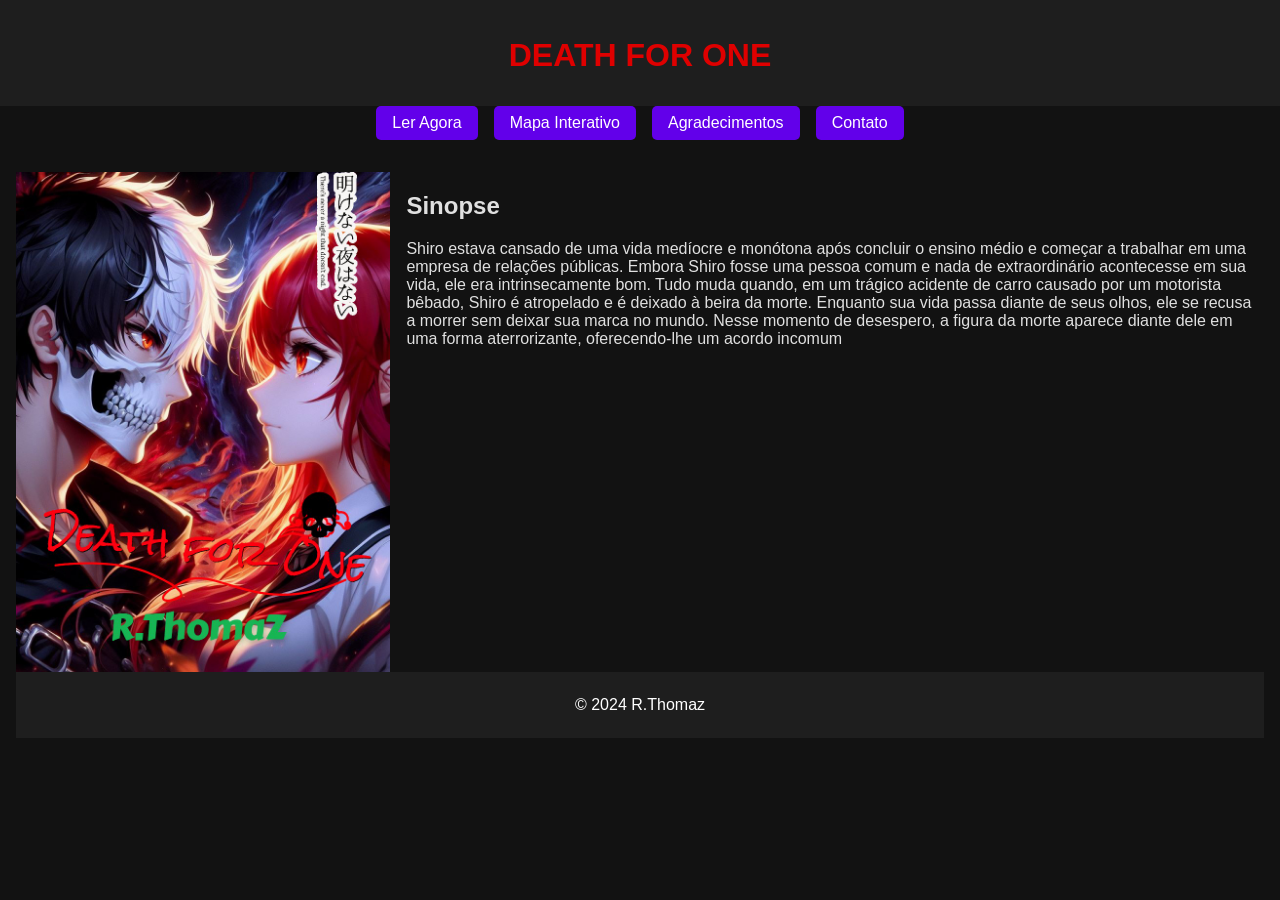
<file: index.html>
<!DOCTYPE html>
<html lang="pt-BR">
<head>
    <meta charset="UTF-8">
    <meta name="viewport" content="width=device-width, initial-scale=1.0">
    <title >Death For One</title>
    <style>
        body {
            font-family: Arial, sans-serif;
            margin: 0;
            padding: 0;
            background-color: #121212;
            color: #e0e0e0;
        }
        header {
            text-align: center;
            padding: 1rem;
            background-color: #1e1e1e;
            color: #ffffff;
        }
        nav {
            display: flex;
            justify-content: center;
            gap: 1rem;
            margin-bottom: 1rem;
        }
        nav a {
            display: inline-block;
            padding: 0.5rem 1rem;
            background-color: #6200ea;
            color: #ffffff;
            text-decoration: none;
            border-radius: 5px;
            transition: background-color 0.3s;
        }
        nav a:hover {
            background-color: #3700b3;
        }
        main {
            padding: 1rem;
            text-align: center;
        }
        .chapter-title {
    font-size: 2rem;
    font-weight: bold;
    color: #df0000; /* Cor laranja para destaque */
    text-align: center;
    margin-bottom: 1rem;
}
        .cover {
            display: flex;
            align-items: flex-start;
            justify-content: center;
            gap: 1rem;
        }
        .cover img {
            width: 30%;
            height: auto;
            border-radius: 0;
        }
        .sinopse {
            flex: 1;
            text-align: left;
        }
        .galeria-capa {
            margin: 1rem 0;
        }
        .galeria-capa img {
            max-width: 100%;
            height: auto;
            border-radius: 10px;
            cursor: pointer;
            transition: transform 0.3s;
        }
        .galeria-capa img:hover {
            transform: scale(1.05);
        }
        footer {
            text-align: center;
            padding: 0.5rem;
            background-color: #1e1e1e;
            color: #ffffff;
        }
        @media (max-width: 768px) {
            .cover {
                flex-direction: column;
            }
            .sinopse {
                text-align: center;
            }
        }
    </style>
</head>
<body>
    <header>
        <h1 class="chapter-title" >DEATH FOR ONE</h1>
    </header>
    <nav>
        <a href="capitulo1.html">Ler Agora</a>
        <a href="galeria.html">Mapa Interativo</a>
        <a href="agradecimentos.html">Agradecimentos</a>
        <a href="contato.html">Contato</a>
    </nav>
    <main>
        <section class="cover">
            <img src="capa.jpg" alt="Capa do Livro">
            <section class="sinopse">
                <h2>Sinopse</h2>
                <p>Shiro estava cansado de uma vida medíocre e monótona após concluir o ensino médio 
                    e começar a trabalhar em uma empresa de relações públicas. Embora Shiro fosse uma 
                    pessoa comum e nada de extraordinário acontecesse em sua vida, ele era
                    intrinsecamente bom. Tudo muda quando, em um trágico acidente de carro causado 
                    por um motorista bêbado, Shiro é atropelado e é deixado à beira da morte. 
                    Enquanto sua vida passa diante de seus olhos, ele se recusa a morrer sem deixar 
                    sua marca no mundo. Nesse momento de desespero, a figura da morte aparece diante
                    dele em uma forma aterrorizante, oferecendo-lhe um acordo incomum</p>
            </section>
        </section>
        <footer>
            <p>© 2024 R.Thomaz</p>
        </footer>
    </main>
</body>
</html>
</file>
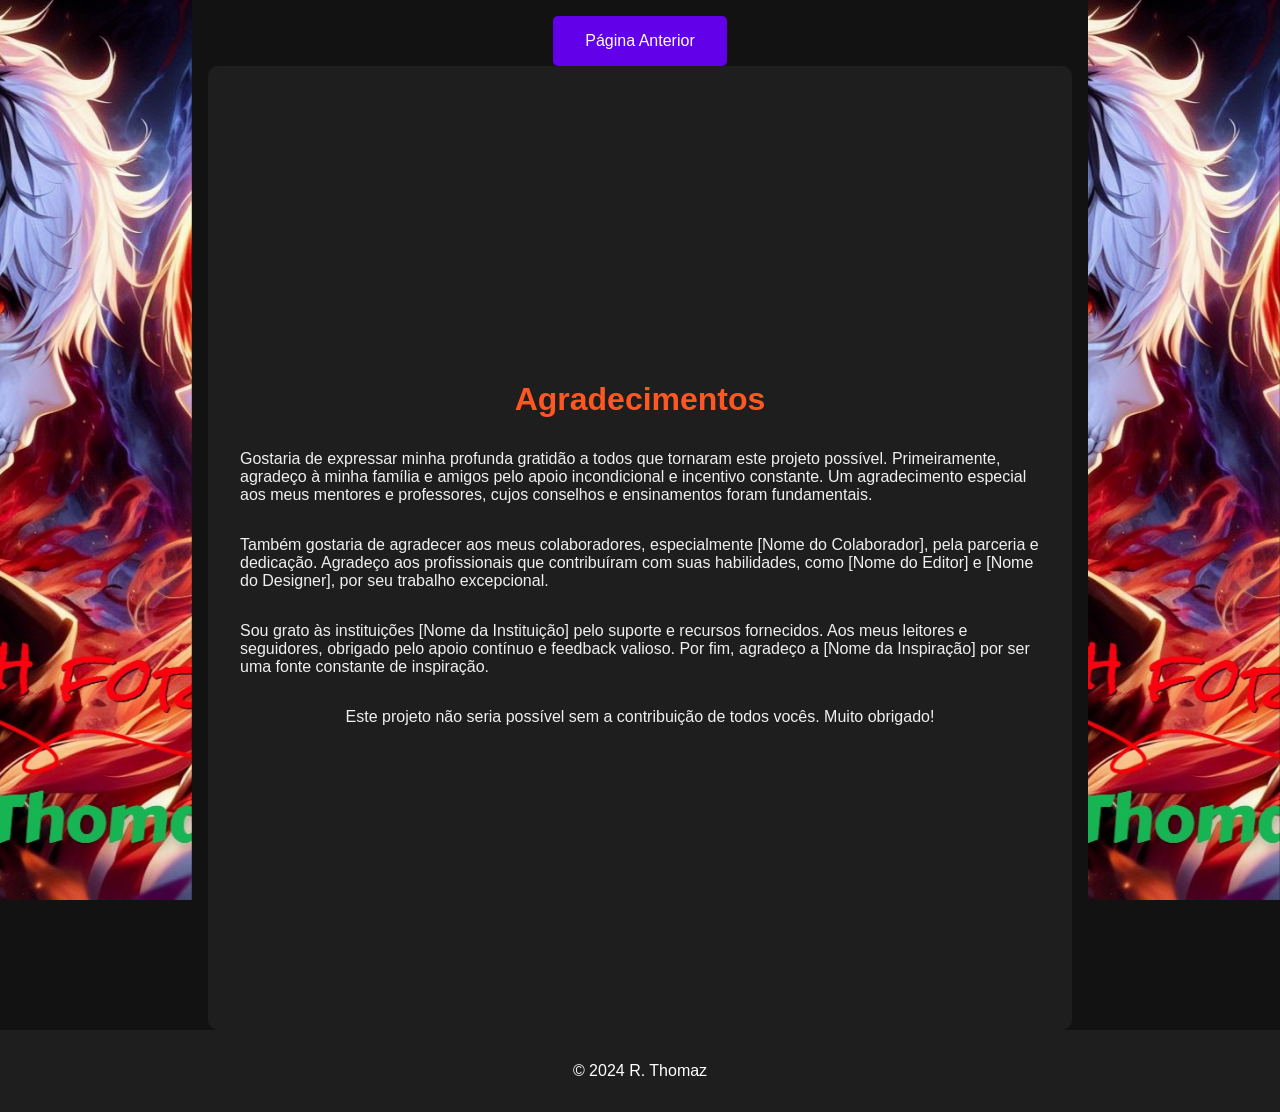
<file: agradecimentos.html>
<!DOCTYPE html>
<html lang="pt-BR">
<head>
    <meta charset="UTF-8">
    <meta name="viewport" content="width=device-width, initial-scale=1.0">
    <title>Capítulo 1</title>
    <style>
        body {
            font-family: Arial, sans-serif;
            margin: 0;
            padding: 0;
            background-color: #121212;
            color: #f0f0f0;
            position: relative;
        }

        .page {
            display: none;
            padding: 2rem;
            max-width: 800px;
            margin: auto;
            background-color: #1e1e1e;
            border-radius: 10px;
            min-height: 100vh;
            display: flex;
            flex-direction: column;
            justify-content: center;
            align-items: center;
            position: relative;
            z-index: 1; /* Garante que o conteúdo principal fique acima das colunas laterais */
        }

        .page.active {
            display: flex;
        }

        .pagination {
            text-align: center;
            margin-top: 1rem;
        }

        .btn {
            display: inline-block;
            padding: 1rem 2rem;
            background-color: #6200ea;
            color: #ffffff;
            text-decoration: none;
            border-radius: 5px;
            transition: background-color 0.3s;
        }

        .btn:hover {
            background-color: #3700b3;
        }

        .btn.disabled {
            background-color: #cccccc;
            cursor: not-allowed;
        }

        footer {
            text-align: center;
            padding: 1rem;
            background-color: #1e1e1e;
            color: #ffffff;
        }

        .chapter-title {
            font-size: 2rem;
            font-weight: bold;
            color: #ff5722; /* Cor laranja para destaque */
            text-align: center;
            margin-bottom: 1rem;
        }

        .side {
            position: fixed; /* Use fixed para as colunas laterais ficarem fixas */
            top: 0;
            bottom: 0;
            width: 15%; /* Ajuste a largura conforme necessário */
            background: no-repeat center center;
            background-size: cover;
            z-index: 0; /* Colunas laterais ficam atrás do conteúdo principal */
        }

        .side.left {
            left: 0;
            background-image: url('capa.jpg'); /* Imagem da coluna esquerda */
        }

        .side.right {
            right: 0;
            background-image: url('capa.jpg'); /* Imagem da coluna direita */
        }
    </style>
</head>
<body>
    <div class="pagination">
        <a href="index.html" id="prevPage" class="btn">Página Anterior</a>
    </div>
    <div class="page active" id="page1">
        <h2 class="chapter-title">Agradecimentos</h2>
        <p>Gostaria de expressar minha profunda gratidão a todos que tornaram este projeto possível. Primeiramente, agradeço à minha família e amigos pelo apoio incondicional e incentivo constante. Um agradecimento especial aos meus mentores e professores, cujos conselhos e ensinamentos foram fundamentais.</p>
        <p>Também gostaria de agradecer aos meus colaboradores, especialmente [Nome do Colaborador], pela parceria e dedicação. Agradeço aos profissionais que contribuíram com suas habilidades, como [Nome do Editor] e [Nome do Designer], por seu trabalho excepcional.</p>
        <p>Sou grato às instituições [Nome da Instituição] pelo suporte e recursos fornecidos. Aos meus leitores e seguidores, obrigado pelo apoio contínuo e feedback valioso. Por fim, agradeço a [Nome da Inspiração] por ser uma fonte constante de inspiração.</p>
        <p>Este projeto não seria possível sem a contribuição de todos vocês. Muito obrigado!</p>
    </div>
    <div class="side left"></div>
    <div class="side right"></div>
    <footer>
        <p>© 2024 R. Thomaz</p>
    </footer>
    <script>
        let currentPage = 1;
        const totalPages = 2; // Atualize com o número total de páginas do capítulo

        function showPage(page) {
            for (let i = 1; i <= totalPages; i++) {
                document.getElementById(`page${i}`).classList.remove('active');
            }
            document.getElementById(`page${page}`).classList.add('active');
            
            // Atualizar visibilidade dos botões
            document.getElementById('prevPage').classList.toggle('disabled', page === 1);
            document.getElementById('nextPage').classList.toggle('disabled', page === totalPages);
        }

        document.getElementById('nextPage').addEventListener('click', function (e) {
            e.preventDefault();
            if (currentPage < totalPages) {
                currentPage++;
                showPage(currentPage);
            }
        });

        document.getElementById('prevPage').addEventListener('click', function (e) {
            e.preventDefault();
            if (currentPage > 1) {
                currentPage--;
                showPage(currentPage);
            }
        });

        showPage(currentPage);
    </script>
</body>
</html>
</file>
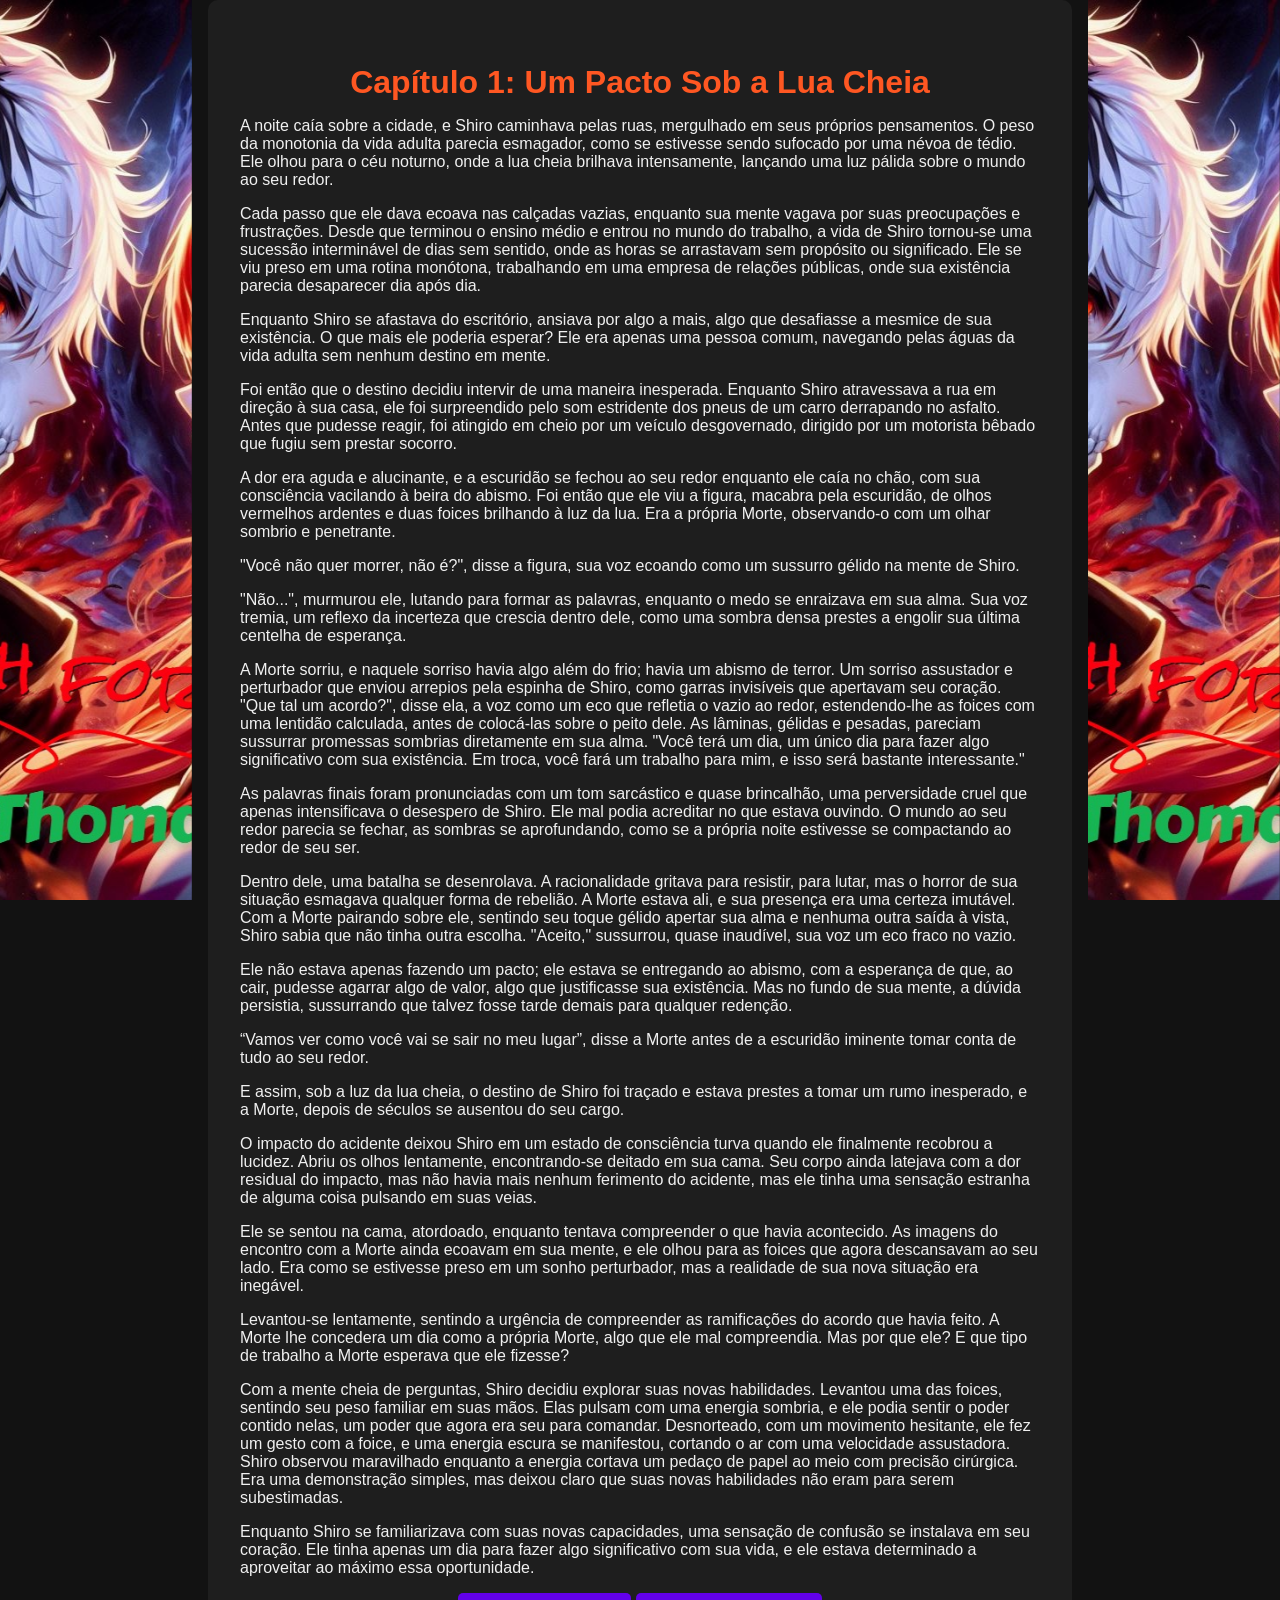
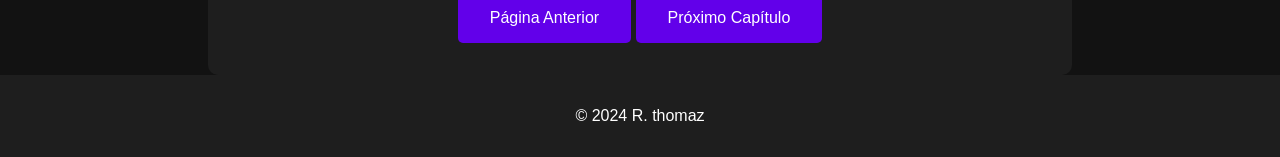
<file: capitulo1.html>
<!DOCTYPE html>
<html lang="pt-BR">
<head>
    <meta charset="UTF-8">
    <meta name="viewport" content="width=device-width, initial-scale=1.0">
    <title>Capítulo 1</title>
    <style>
      body {
    font-family: Arial, sans-serif;
    margin: 0;
    padding: 0;
    background-color: #121212;
    color: #f0f0f0;
    position: relative;
}

.page {
    display: none;
    padding: 2rem;
    max-width: 800px;
    margin: auto;
    background-color: #1e1e1e;
    border-radius: 10px;
    min-height: 100vh;
    position: relative;
    z-index: 1; /* Garante que o conteúdo principal fique acima das colunas laterais */
}

.page.active {
    display: block;
}

.pagination {
    text-align: center;
    margin-top: 1rem;
}

.btn {
    display: inline-block;
    padding: 1rem 2rem;
    background-color: #6200ea;
    color: #ffffff;
    text-decoration: none;
    border-radius: 5px;
    transition: background-color 0.3s;
}

.btn:hover {
    background-color: #3700b3;
}

.btn.disabled {
    background-color: #cccccc;
    cursor: not-allowed;
}

footer {
    text-align: center;
    padding: 1rem;
    background-color: #1e1e1e;
    color: #ffffff;
}

.chapter-title {
    font-size: 2rem;
    font-weight: bold;
    color: #ff5722; /* Cor laranja para destaque */
    text-align: center;
    margin-bottom: 1rem;
}

.side {
    position: fixed; /* Use fixed para as colunas laterais ficarem fixas */
    top: 0;
    bottom: 0;
    width: 15%; /* Ajuste a largura conforme necessário */
    background: no-repeat center center;
    background-size: cover;
    z-index: 0; /* Colunas laterais ficam atrás do conteúdo principal */
}

.side.left {
    left: 0;
    background-image: url('capa.jpg'); /* Imagem da coluna esquerda */
}

.side.right {
    right: 0;
    background-image: url('capa.jpg'); /* Imagem da coluna direita */
}

    </style>
</head>
<body>
    <div class="page active" id="page1">
        <article>
            <p class="chapter-title">Capítulo 1: Um Pacto Sob a Lua Cheia</p>
            <p>A noite caía sobre a cidade, e Shiro caminhava pelas ruas, mergulhado em seus próprios pensamentos. O peso da monotonia da vida adulta parecia esmagador, como se estivesse sendo sufocado por uma névoa de tédio. Ele olhou para o céu noturno, onde a lua cheia brilhava intensamente, lançando uma luz pálida sobre o mundo ao seu redor.</p>
            <p>Cada passo que ele dava ecoava nas calçadas vazias, enquanto sua mente vagava por suas preocupações e frustrações. Desde que terminou o ensino médio e entrou no mundo do trabalho, a vida de Shiro tornou-se uma sucessão interminável de dias sem sentido, onde as horas se arrastavam sem propósito ou significado. Ele se viu preso em uma rotina monótona, trabalhando em uma empresa de relações públicas, onde sua existência parecia desaparecer dia após dia.</p>
            <p>Enquanto Shiro se afastava do escritório, ansiava por algo a mais, algo que desafiasse a mesmice de sua existência. O que mais ele poderia esperar? Ele era apenas uma pessoa comum, navegando pelas águas da vida adulta sem nenhum destino em mente.</p>
            <p>Foi então que o destino decidiu intervir de uma maneira inesperada. Enquanto Shiro atravessava a rua em direção à sua casa, ele foi surpreendido pelo som estridente dos pneus de um carro derrapando no asfalto. Antes que pudesse reagir, foi atingido em cheio por um veículo desgovernado, dirigido por um motorista bêbado que fugiu sem prestar socorro.</p>
            <p>A dor era aguda e alucinante, e a escuridão se fechou ao seu redor enquanto ele caía no chão, com sua consciência vacilando à beira do abismo. Foi então que ele viu a figura, macabra pela escuridão, de olhos vermelhos ardentes e duas foices brilhando à luz da lua. Era a própria Morte, observando-o com um olhar sombrio e penetrante.</p>
            <p>"Você não quer morrer, não é?", disse a figura, sua voz ecoando como um sussurro gélido na mente de Shiro.</p>
            <p>"Não...", murmurou ele, lutando para formar as palavras, enquanto o medo se enraizava em sua alma. Sua voz tremia, um reflexo da incerteza que crescia dentro dele, como uma sombra densa prestes a engolir sua última centelha de esperança.</p>
            <p>A Morte sorriu, e naquele sorriso havia algo além do frio; havia um abismo de terror. Um sorriso assustador e perturbador que enviou arrepios pela espinha de Shiro, como garras invisíveis que apertavam seu coração. "Que tal um acordo?", disse ela, a voz como um eco que refletia o vazio ao redor, estendendo-lhe as foices com uma lentidão calculada, antes de colocá-las sobre o peito dele. As lâminas, gélidas e pesadas, pareciam sussurrar promessas sombrias diretamente em sua alma. "Você terá um dia, um único dia para fazer algo significativo com sua existência. Em troca, você fará um trabalho para mim, e isso será bastante interessante."</p>
            <p>As palavras finais foram pronunciadas com um tom sarcástico e quase brincalhão, uma perversidade cruel que apenas intensificava o desespero de Shiro. Ele mal podia acreditar no que estava ouvindo. O mundo ao seu redor parecia se fechar, as sombras se aprofundando, como se a própria noite estivesse se compactando ao redor de seu ser.</p>
            <p>Dentro dele, uma batalha se desenrolava. A racionalidade gritava para resistir, para lutar, mas o horror de sua situação esmagava qualquer forma de rebelião. A Morte estava ali, e sua presença era uma certeza imutável. Com a Morte pairando sobre ele, sentindo seu toque gélido apertar sua alma e nenhuma outra saída à vista, Shiro sabia que não tinha outra escolha. "Aceito," sussurrou, quase inaudível, sua voz um eco fraco no vazio.</p>
            <p>Ele não estava apenas fazendo um pacto; ele estava se entregando ao abismo, com a esperança de que, ao cair, pudesse agarrar algo de valor, algo que justificasse sua existência. Mas no fundo de sua mente, a dúvida persistia, sussurrando que talvez fosse tarde demais para qualquer redenção.</p>
            <p>“Vamos ver como você vai se sair no meu lugar”, disse a Morte antes de a escuridão iminente tomar conta de tudo ao seu redor.</p>
            <p>E assim, sob a luz da lua cheia, o destino de Shiro foi traçado e estava prestes a tomar um rumo inesperado, e a Morte, depois de séculos se ausentou do seu cargo.</p>
            <p>O impacto do acidente deixou Shiro em um estado de consciência turva quando ele finalmente recobrou a lucidez. Abriu os olhos lentamente, encontrando-se deitado em sua cama. Seu corpo ainda latejava com a dor residual do impacto, mas não havia mais nenhum ferimento do acidente, mas ele tinha uma sensação estranha de alguma coisa pulsando em suas veias.</p>
            <p>Ele se sentou na cama, atordoado, enquanto tentava compreender o que havia acontecido. As imagens do encontro com a Morte ainda ecoavam em sua mente, e ele olhou para as foices que agora descansavam ao seu lado. Era como se estivesse preso em um sonho perturbador, mas a realidade de sua nova situação era inegável.</p>
            <p>Levantou-se lentamente, sentindo a urgência de compreender as ramificações do acordo que havia feito. A Morte lhe concedera um dia como a própria Morte, algo que ele mal compreendia. Mas por que ele? E que tipo de trabalho a Morte esperava que ele fizesse?</p>
            <p>Com a mente cheia de perguntas, Shiro decidiu explorar suas novas habilidades. Levantou uma das foices, sentindo seu peso familiar em suas mãos. Elas pulsam com uma energia sombria, e ele podia sentir o poder contido nelas, um poder que agora era seu para comandar. Desnorteado, com um movimento hesitante, ele fez um gesto com a foice, e uma energia escura se manifestou, cortando o ar com uma velocidade assustadora. Shiro observou maravilhado enquanto a energia cortava um pedaço de papel ao meio com precisão cirúrgica. Era uma demonstração simples, mas deixou claro que suas novas habilidades não eram para serem subestimadas.</p>
            <p>Enquanto Shiro se familiarizava com suas novas capacidades, uma sensação de confusão se instalava em seu coração. Ele tinha apenas um dia para fazer algo significativo com sua vida, e ele estava determinado a aproveitar ao máximo essa oportunidade.</p>
        </article>
        <div class="pagination">
            <a href="index.html" id="prevPage" class="btn">Página Anterior</a>
            <a href="capitulo2.html" class="btn">Próximo Capítulo</a>
        </div>
    </div>
    <div class="side left"></div>
    <div class="side right"></div>
    <footer>
        <p>&copy; 2024 R. thomaz</p>
    </footer>
    <script>
        let currentPage = 1;
        const totalPages = 2; // Atualize com o número total de páginas do capítulo

        function showPage(page) {
            for (let i = 1; i <= totalPages; i++) {
                document.getElementById(`page${i}`).classList.remove('active');
            }
            document.getElementById(`page${page}`).classList.add('active');
            
            // Atualizar visibilidade dos botões
            document.getElementById('prevPage').classList.toggle('disabled', page === 1);
            document.getElementById('nextPage').classList.toggle('disabled', page === totalPages);
        }

        document.getElementById('nextPage').addEventListener('click', function (e) {
            e.preventDefault();
            if (currentPage < totalPages) {
                currentPage++;
                showPage(currentPage);
            }
        });

        document.getElementById('prevPage').addEventListener('click', function (e) {
            e.preventDefault();
            if (currentPage > 1) {
                currentPage--;
                showPage(currentPage);
            }
        });

        showPage(currentPage);
    </script>
</body>
</html>
</file>
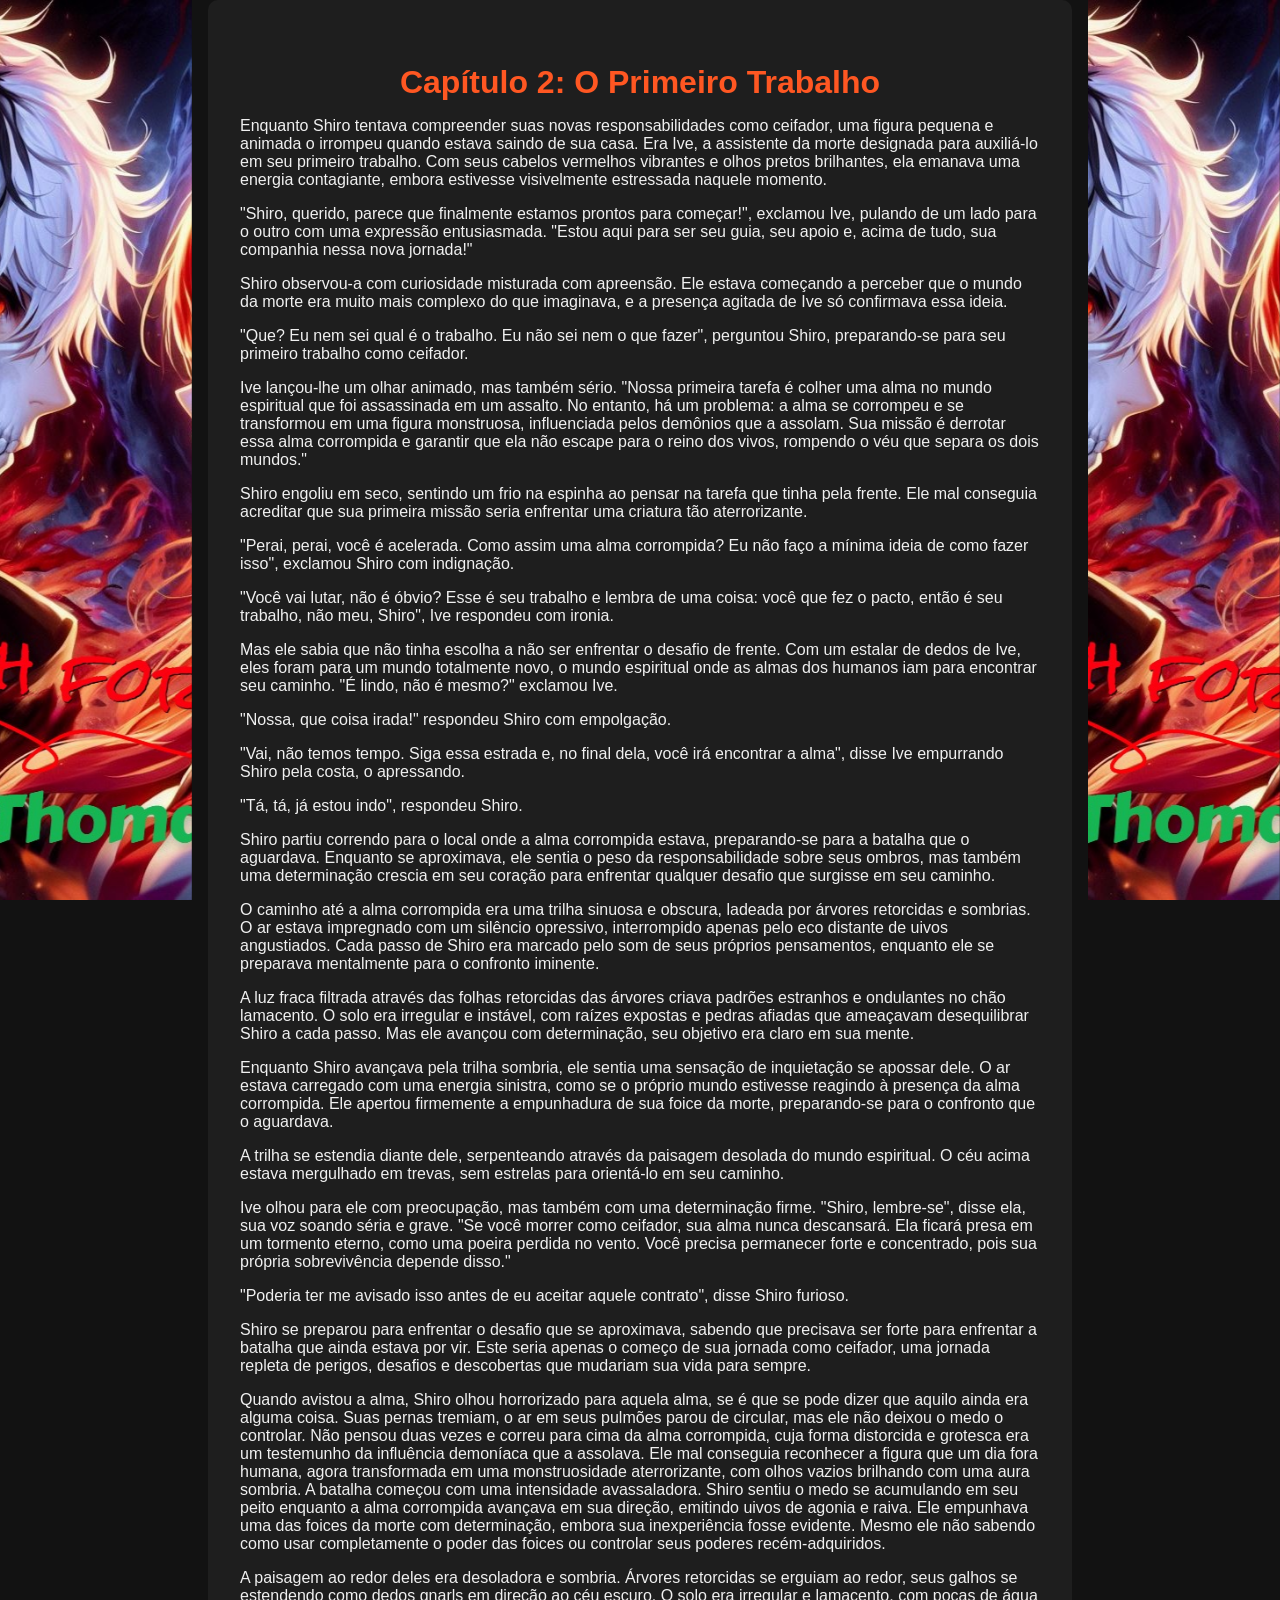
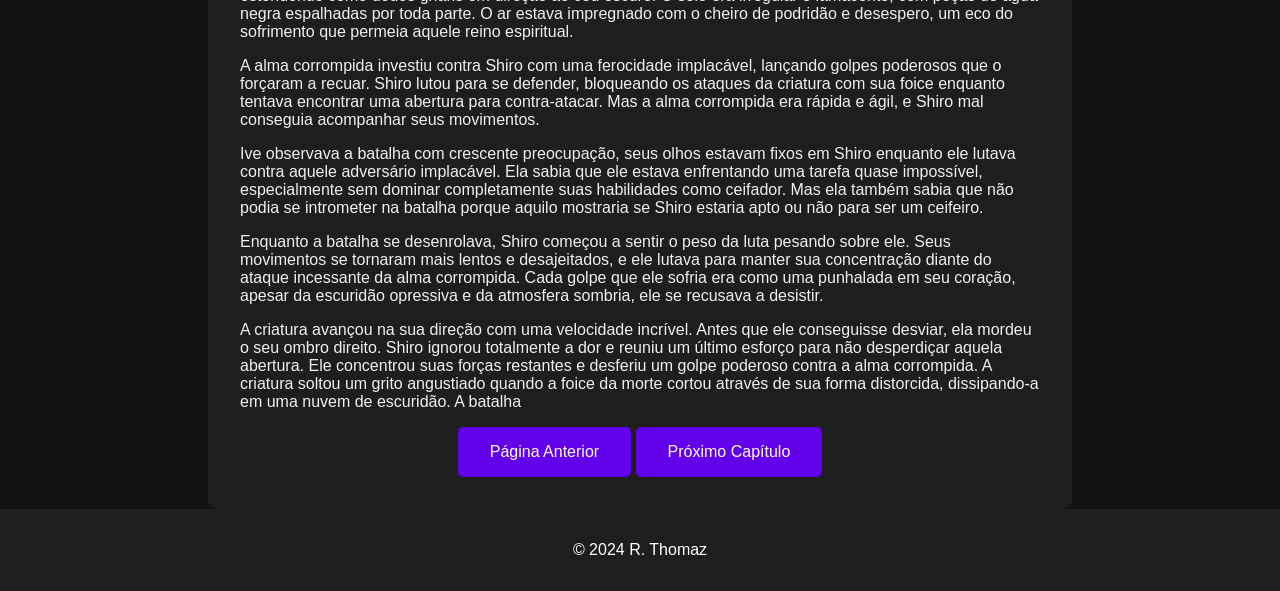
<file: capitulo2.html>
<!DOCTYPE html>
<html lang="pt-BR">
<head>
    <meta charset="UTF-8">
    <meta name="viewport" content="width=device-width, initial-scale=1.0">
    <title>Capítulo 2</title>
    <style>
        body {
          font-family: Arial, sans-serif;
          margin: 0;
          padding: 0;
          background-color: #121212;
          color: #f0f0f0;
          position: relative;
      }
  
      .page {
          display: none;
          padding: 2rem;
          max-width: 800px;
          margin: auto;
          background-color: #1e1e1e;
          border-radius: 10px;
          min-height: 100vh;
          position: relative;
          z-index: 1; /* Garante que o conteúdo principal fique acima das colunas laterais */
      }
  
      .page.active {
          display: block;
      }
  
      .pagination {
          text-align: center;
          margin-top: 1rem;
      }
  
      .btn {
          display: inline-block;
          padding: 1rem 2rem;
          background-color: #6200ea;
          color: #ffffff;
          text-decoration: none;
          border-radius: 5px;
          transition: background-color 0.3s;
      }
  
      .btn:hover {
          background-color: #3700b3;
      }
  
      .btn.disabled {
          background-color: #cccccc;
          cursor: not-allowed;
      }
  
      footer {
          text-align: center;
          padding: 1rem;
          background-color: #1e1e1e;
          color: #ffffff;
      }
  
      .chapter-title {
          font-size: 2rem;
          font-weight: bold;
          color: #ff5722; /* Cor laranja para destaque */
          text-align: center;
          margin-bottom: 1rem;
      }
  
      .illustration-container {
          display: flex;
          align-items: center; /* Alinha verticalmente o texto e a imagem */
          margin: 1rem 0;
      }
  
      .illustration-container .text {
          flex: 1; /* Faz o texto ocupar o espaço restante */
          margin-right: 1rem; /* Espaço entre o texto e a imagem */
      }
  
      .illustration-container .illustration {
          max-width: 200px; /* Ajuste conforme necessário */
          height: auto;
      }
  
      .side {
          position: fixed; /* Use fixed para as colunas laterais ficarem fixas */
          top: 0;
          bottom: 0;
          width: 15%; /* Ajuste a largura conforme necessário */
          background: no-repeat center center;
          background-size: cover;
          z-index: 0; /* Colunas laterais ficam atrás do conteúdo principal */
      }
  
      .side.left {
          left: 0;
          background-image: url('capa.jpg'); /* Imagem da coluna esquerda */
      }
  
      .side.right {
          right: 0;
          background-image: url('capa.jpg'); /* Imagem da coluna direita */
      }
      </style>
<body>
    <div class="page active" id="page1">
        <article>
            <p class="chapter-title">Capítulo 2: O Primeiro Trabalho</p>
            
            <p>
                Enquanto Shiro tentava compreender suas novas responsabilidades como ceifador, uma figura pequena e animada o irrompeu quando estava saindo de sua casa. Era Ive, a assistente da morte designada para auxiliá-lo em seu primeiro trabalho. Com seus cabelos vermelhos vibrantes e olhos pretos brilhantes, ela emanava uma energia contagiante, embora estivesse visivelmente estressada naquele momento.
            </p>
            <p>
                "Shiro, querido, parece que finalmente estamos prontos para começar!", exclamou Ive, pulando de um lado para o outro com uma expressão entusiasmada. "Estou aqui para ser seu guia, seu apoio e, acima de tudo, sua companhia nessa nova jornada!"
            </p>
            <p>
                Shiro observou-a com curiosidade misturada com apreensão. Ele estava começando a perceber que o mundo da morte era muito mais complexo do que imaginava, e a presença agitada de Ive só confirmava essa ideia.
            </p>
            <p>
                "Que? Eu nem sei qual é o trabalho. Eu não sei nem o que fazer", perguntou Shiro, preparando-se para seu primeiro trabalho como ceifador.
            </p>
            <p>
                Ive lançou-lhe um olhar animado, mas também sério. "Nossa primeira tarefa é colher uma alma no mundo espiritual que foi assassinada em um assalto. No entanto, há um problema: a alma se corrompeu e se transformou em uma figura monstruosa, influenciada pelos demônios que a assolam. Sua missão é derrotar essa alma corrompida e garantir que ela não escape para o reino dos vivos, rompendo o véu que separa os dois mundos."
            </p>
            <p>
                Shiro engoliu em seco, sentindo um frio na espinha ao pensar na tarefa que tinha pela frente. Ele mal conseguia acreditar que sua primeira missão seria enfrentar uma criatura tão aterrorizante.
            </p>
            
            <p>
                "Perai, perai, você é acelerada. Como assim uma alma corrompida? Eu não faço a mínima ideia de como fazer isso", exclamou Shiro com indignação.
            </p>
            <p>
                "Você vai lutar, não é óbvio? Esse é seu trabalho e lembra de uma coisa: você que fez o pacto, então é seu trabalho, não meu, Shiro", Ive respondeu com ironia.
            </p>
            <p>
                Mas ele sabia que não tinha escolha a não ser enfrentar o desafio de frente. Com um estalar de dedos de Ive, eles foram para um mundo totalmente novo, o mundo espiritual onde as almas dos humanos iam para encontrar seu caminho.
            
                "É lindo, não é mesmo?" exclamou Ive.
            </p>
            <p>
                "Nossa, que coisa irada!" respondeu Shiro com empolgação.
            </p>
            <p>
                "Vai, não temos tempo. Siga essa estrada e, no final dela, você irá encontrar a alma", disse Ive empurrando Shiro pela costa, o apressando.
            </p>
            <p>
                "Tá, tá, já estou indo", respondeu Shiro.
            </p>
            <p>
                Shiro partiu correndo para o local onde a alma corrompida estava, preparando-se para a batalha que o aguardava. Enquanto se aproximava, ele sentia o peso da responsabilidade sobre seus ombros, mas também uma determinação crescia em seu coração para enfrentar qualquer desafio que surgisse em seu caminho.
            </p>
            <p>
                O caminho até a alma corrompida era uma trilha sinuosa e obscura, ladeada por árvores retorcidas e sombrias. O ar estava impregnado com um silêncio opressivo, interrompido apenas pelo eco distante de uivos angustiados. Cada passo de Shiro era marcado pelo som de seus próprios pensamentos, enquanto ele se preparava mentalmente para o confronto iminente.
            </p>
            <p>
                A luz fraca filtrada através das folhas retorcidas das árvores criava padrões estranhos e ondulantes no chão lamacento. O solo era irregular e instável, com raízes expostas e pedras afiadas que ameaçavam desequilibrar Shiro a cada passo. Mas ele avançou com determinação, seu objetivo era claro em sua mente.
            </p>
            <p>
                Enquanto Shiro avançava pela trilha sombria, ele sentia uma sensação de inquietação se apossar dele. O ar estava carregado com uma energia sinistra, como se o próprio mundo estivesse reagindo à presença da alma corrompida. Ele apertou firmemente a empunhadura de sua foice da morte, preparando-se para o confronto que o aguardava.
            </p>
            <p>
                A trilha se estendia diante dele, serpenteando através da paisagem desolada do mundo espiritual. O céu acima estava mergulhado em trevas, sem estrelas para orientá-lo em seu caminho.
            </p>
            <p>
                Ive olhou para ele com preocupação, mas também com uma determinação firme. "Shiro, lembre-se", disse ela, sua voz soando séria e grave. "Se você morrer como ceifador, sua alma nunca descansará. Ela ficará presa em um tormento eterno, como uma poeira perdida no vento. Você precisa permanecer forte e concentrado, pois sua própria sobrevivência depende disso."
            </p>
            <p>
                "Poderia ter me avisado isso antes de eu aceitar aquele contrato", disse Shiro furioso.
            </p>
            <p>
                Shiro se preparou para enfrentar o desafio que se aproximava, sabendo que precisava ser forte para enfrentar a batalha que ainda estava por vir. Este seria apenas o começo de sua jornada como ceifador, uma jornada repleta de perigos, desafios e descobertas que mudariam sua vida para sempre.
            </p>
            <p>
                Quando avistou a alma, Shiro olhou horrorizado para aquela alma, se é que se pode dizer que aquilo ainda era alguma coisa. Suas pernas tremiam, o ar em seus pulmões parou de circular, mas ele não deixou o medo o controlar. Não pensou duas vezes e correu para cima da alma corrompida, cuja forma distorcida e grotesca era um testemunho da influência demoníaca que a assolava. Ele mal conseguia reconhecer a figura que um dia fora humana, agora transformada em uma monstruosidade aterrorizante, com olhos vazios brilhando com uma aura sombria. A batalha começou com uma intensidade avassaladora.
           
                Shiro sentiu o medo se acumulando em seu peito enquanto a alma corrompida avançava em sua direção, emitindo uivos de agonia e raiva. Ele empunhava uma das foices da morte com determinação, embora sua inexperiência fosse evidente. Mesmo ele não sabendo como usar completamente o poder das foices ou controlar seus poderes recém-adquiridos.
            </p>
            <p>
                A paisagem ao redor deles era desoladora e sombria. Árvores retorcidas se erguiam ao redor, seus galhos se estendendo como dedos gnarls em direção ao céu escuro. O solo era irregular e lamacento, com poças de água negra espalhadas por toda parte. O ar estava impregnado com o cheiro de podridão e desespero, um eco do sofrimento que permeia aquele reino espiritual.
            </p>
            <p>
                A alma corrompida investiu contra Shiro com uma ferocidade implacável, lançando golpes poderosos que o forçaram a recuar. Shiro lutou para se defender, bloqueando os ataques da criatura com sua foice enquanto tentava encontrar uma abertura para contra-atacar. Mas a alma corrompida era rápida e ágil, e Shiro mal conseguia acompanhar seus movimentos.
            </p>
            <p>
                Ive observava a batalha com crescente preocupação, seus olhos estavam fixos em Shiro enquanto ele lutava contra aquele adversário implacável. Ela sabia que ele estava enfrentando uma tarefa quase impossível, especialmente sem dominar completamente suas habilidades como ceifador. Mas ela também sabia que não podia se intrometer na batalha porque aquilo mostraria se Shiro estaria apto ou não para ser um ceifeiro.
            </p>
            <p>
                Enquanto a batalha se desenrolava, Shiro começou a sentir o peso da luta pesando sobre ele. Seus movimentos se tornaram mais lentos e desajeitados, e ele lutava para manter sua concentração diante do ataque incessante da alma corrompida. Cada golpe que ele sofria era como uma punhalada em seu coração, apesar da escuridão opressiva e da atmosfera sombria, ele se recusava a desistir.
            </p>
            <p>
                A criatura avançou na sua direção com uma velocidade incrível. Antes que ele conseguisse desviar, ela mordeu o seu ombro direito. Shiro ignorou totalmente a dor e reuniu um último esforço para não desperdiçar aquela abertura. Ele concentrou suas forças restantes e desferiu um golpe poderoso contra a alma corrompida. A criatura soltou um grito angustiado quando a foice da morte cortou através de sua forma distorcida, dissipando-a em uma nuvem de escuridão. A batalha
            
        </article>
        <div class="pagination">
            <a href="capitulo1.html" id="prevPage" class="btn">Página Anterior</a>
            <a href="capitulo3.html" class="btn">Próximo Capítulo</a>
        </div>
    </div>
    <div class="side left"></div>
    <div class="side right"></div>
    <footer>
        <p>&copy; 2024 R. Thomaz</p>
    </footer>
    <script>
        let currentPage = 1;
        const totalPages = 2; // Atualize com o número total de páginas do capítulo

        function showPage(page) {
            for (let i = 1; i <= totalPages; i++) {
                document.getElementById(`page${i}`).classList.remove('active');
            }
            document.getElementById(`page${page}`).classList.add('active');
            
            // Atualizar visibilidade dos botões
            document.getElementById('prevPage').classList.toggle('disabled', page === 1);
            document.getElementById('nextPage').classList.toggle('disabled', page === totalPages);
        }

        document.getElementById('nextPage').addEventListener('click', function (e) {
            e.preventDefault();
            if (currentPage < totalPages) {
                currentPage++;
                showPage(currentPage);
            }
        });

        document.getElementById('prevPage').addEventListener('click', function (e) {
            e.preventDefault();
            if (currentPage > 1) {
                currentPage--;
                showPage(currentPage);
            }
        });

        showPage(currentPage);
    </script>
</body>
</html>
</file>
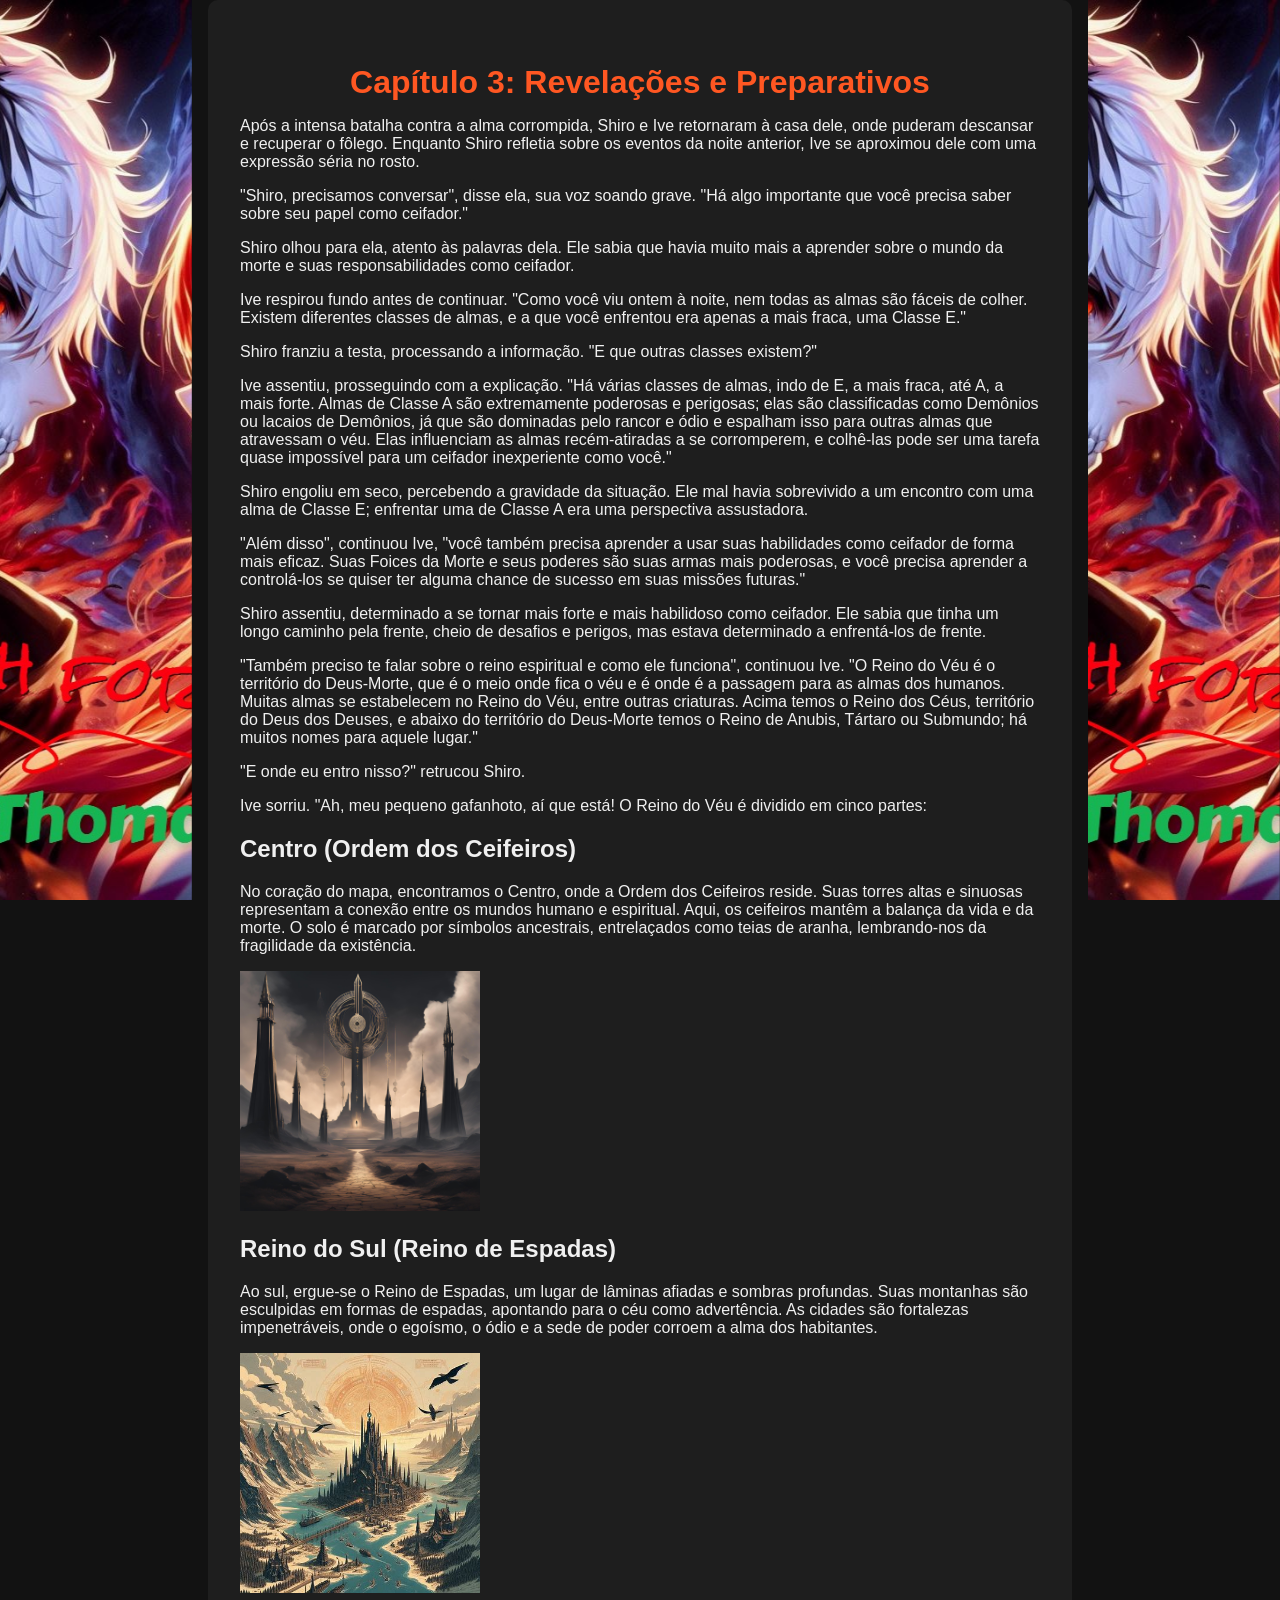
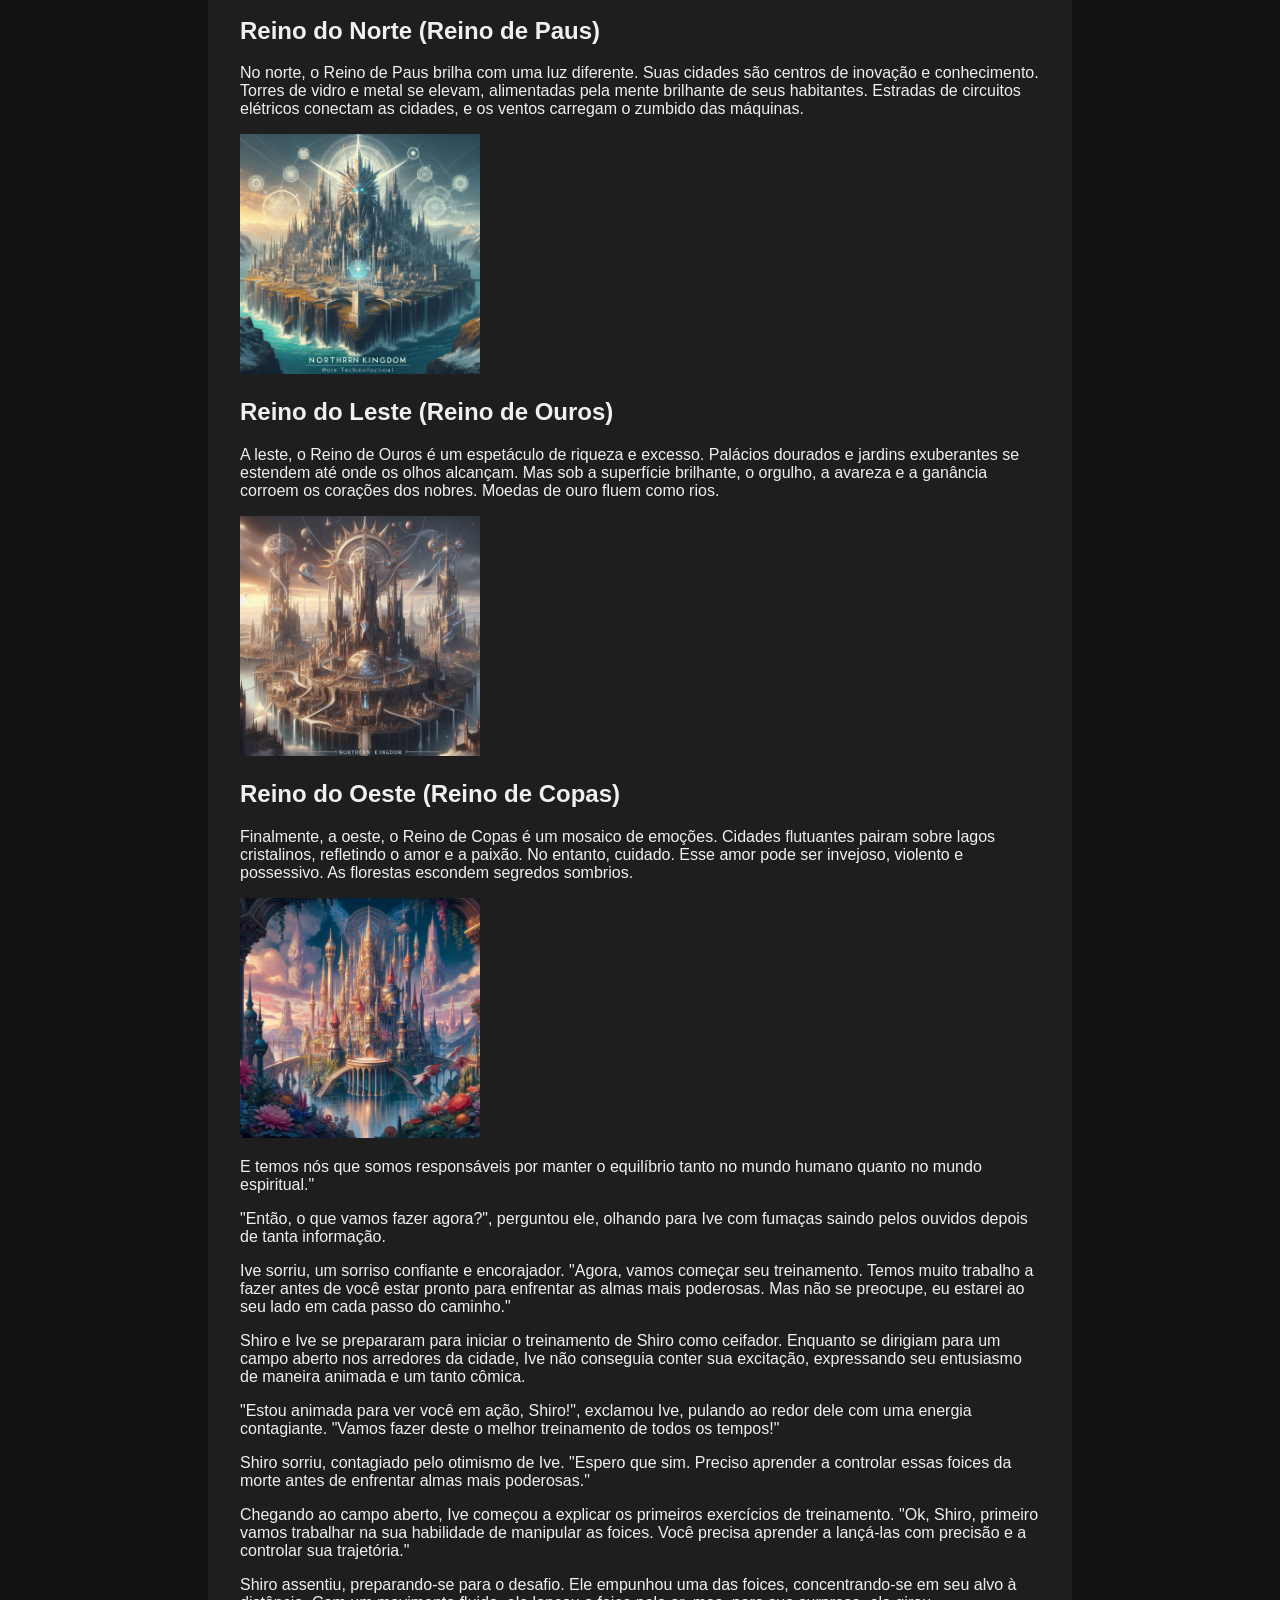
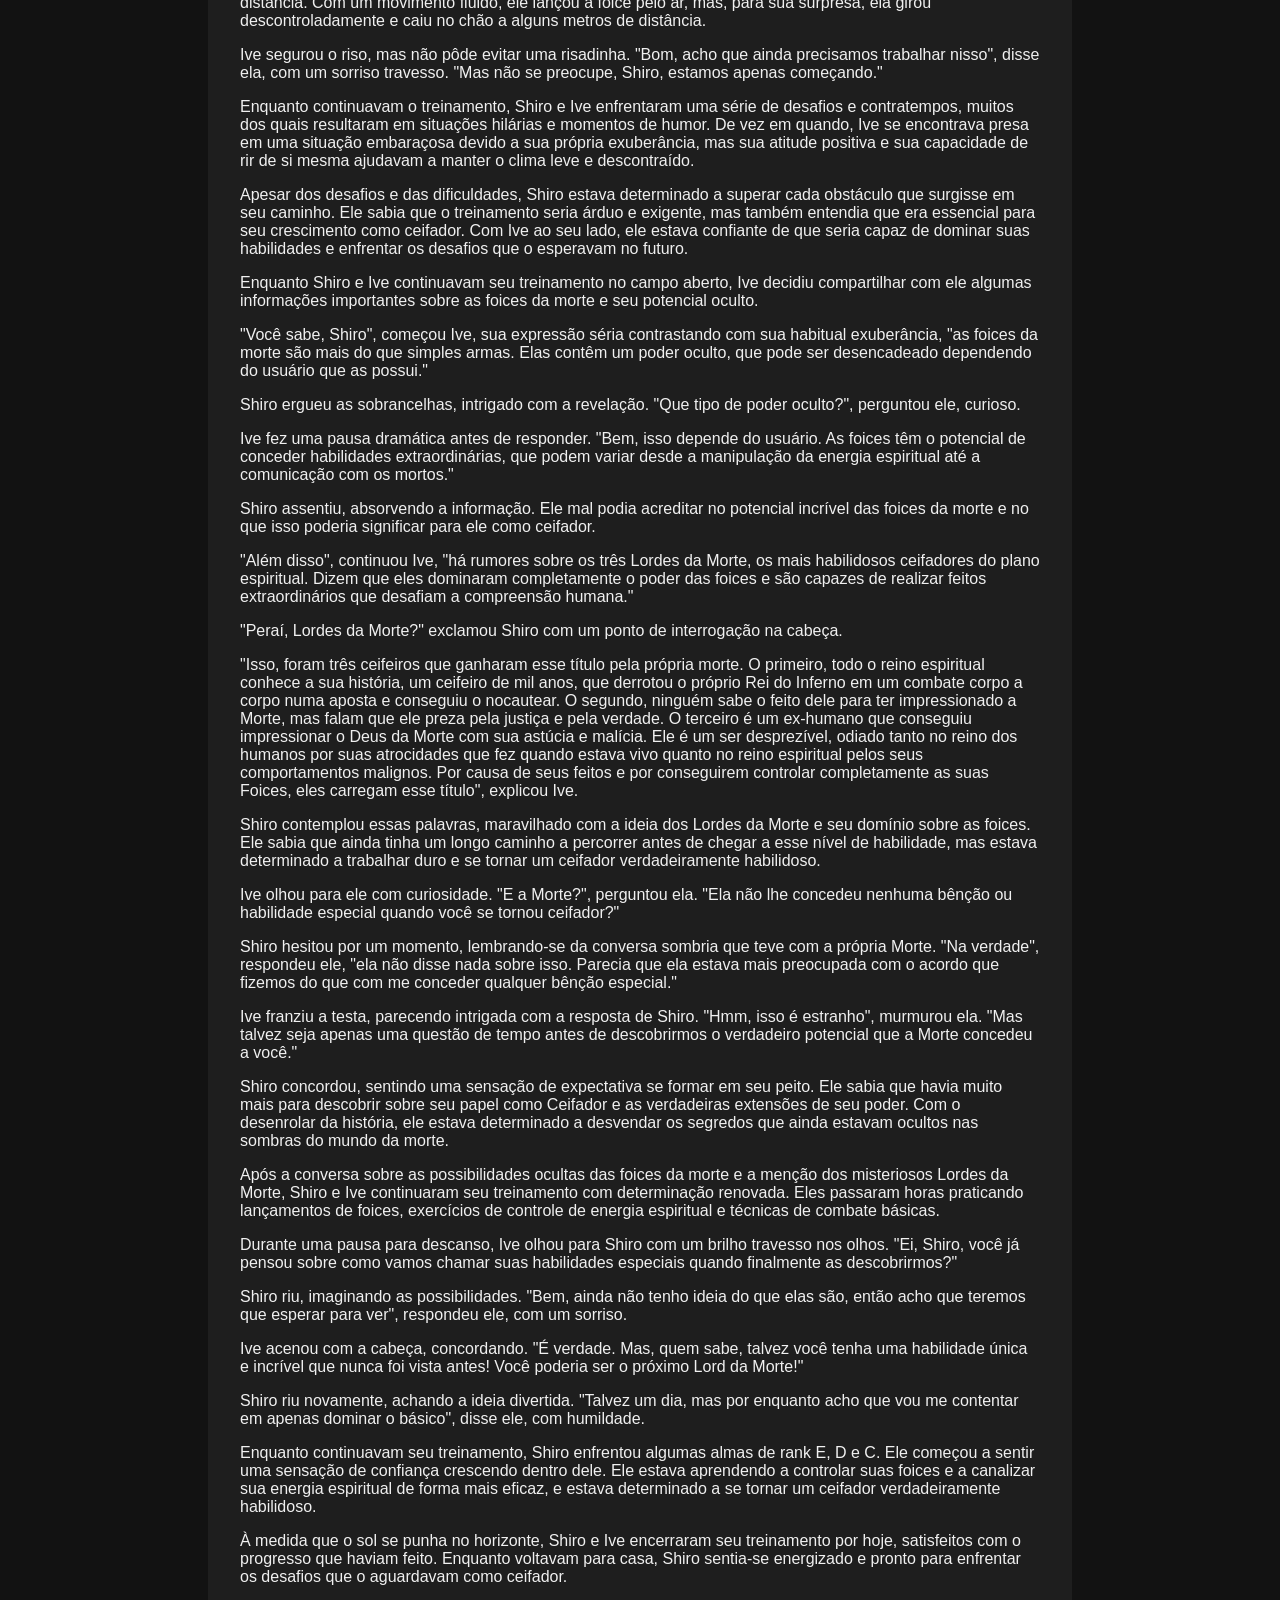
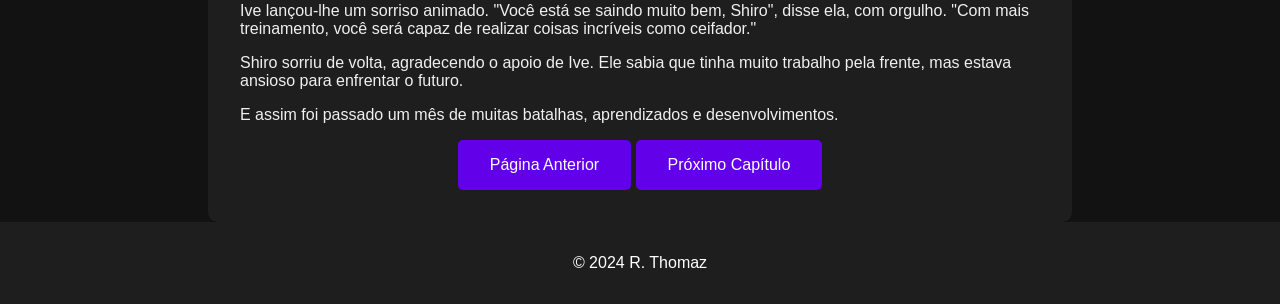
<file: capitulo3.html>
<!DOCTYPE html>
<html lang="pt-BR">
<head>
    <meta charset="UTF-8">
    <meta name="viewport" content="width=device-width, initial-scale=1.0">
    <title>Capítulo 3</title>
    <style>
      body {
    font-family: Arial, sans-serif;
    margin: 0;
    padding: 0;
    background-color: #121212;
    color: #f0f0f0;
    position: relative;
}

.page {
    display: none;
    padding: 2rem;
    max-width: 800px;
    margin: auto;
    background-color: #1e1e1e;
    border-radius: 10px;
    min-height: 100vh;
    position: relative;
    z-index: 1; /* Garante que o conteúdo principal fique acima das colunas laterais */
}

.page.active {
    display: block;
}

.pagination {
    text-align: center;
    margin-top: 1rem;
}

.btn {
    display: inline-block;
    padding: 1rem 2rem;
    background-color: #6200ea;
    color: #ffffff;
    text-decoration: none;
    border-radius: 5px;
    transition: background-color 0.3s;
}

.btn:hover {
    background-color: #3700b3;
}

.btn.disabled {
    background-color: #cccccc;
    cursor: not-allowed;
}

footer {
    text-align: center;
    padding: 1rem;
    background-color: #1e1e1e;
    color: #ffffff;
}

.chapter-title {
    font-size: 2rem;
    font-weight: bold;
    color: #ff5722; /* Cor laranja para destaque */
    text-align: center;
    margin-bottom: 1rem;
}

.side {
    position: fixed; /* Use fixed para as colunas laterais ficarem fixas */
    top: 0;
    bottom: 0;
    width: 15%; /* Ajuste a largura conforme necessário */
    background: no-repeat center center;
    background-size: cover;
    z-index: 0; /* Colunas laterais ficam atrás do conteúdo principal */
}

.side.left {
    left: 0;
    background-image: url('capa.jpg'); /* Imagem da coluna esquerda */
}

.side.right {
    right: 0;
    background-image: url('capa.jpg'); /* Imagem da coluna direita */
}

    </style>
</head>
<body>
    <div class="page active" id="page1">
        <article>
            <p class="chapter-title">Capítulo 3: Revelações e Preparativos</p>
            <p>Após a intensa batalha contra a alma corrompida, Shiro e Ive retornaram à casa dele, onde puderam descansar e recuperar o fôlego. Enquanto Shiro refletia sobre os eventos da noite anterior, Ive se aproximou dele com uma expressão séria no rosto.</p>

<p>"Shiro, precisamos conversar", disse ela, sua voz soando grave. "Há algo importante que você precisa saber sobre seu papel como ceifador."</p>

<p>Shiro olhou para ela, atento às palavras dela. Ele sabia que havia muito mais a aprender sobre o mundo da morte e suas responsabilidades como ceifador.</p>

<p>Ive respirou fundo antes de continuar. "Como você viu ontem à noite, nem todas as almas são fáceis de colher. Existem diferentes classes de almas, e a que você enfrentou era apenas a mais fraca, uma Classe E."</p>

<p>Shiro franziu a testa, processando a informação. "E que outras classes existem?"</p>

<p>Ive assentiu, prosseguindo com a explicação. "Há várias classes de almas, indo de E, a mais fraca, até A, a mais forte. Almas de Classe A são extremamente poderosas e perigosas; elas são classificadas como Demônios ou lacaios de Demônios, já que são dominadas pelo rancor e ódio e espalham isso para outras almas que atravessam o véu. Elas influenciam as almas recém-atiradas a se corromperem, e colhê-las pode ser uma tarefa quase impossível para um ceifador inexperiente como você."</p>

<p>Shiro engoliu em seco, percebendo a gravidade da situação. Ele mal havia sobrevivido a um encontro com uma alma de Classe E; enfrentar uma de Classe A era uma perspectiva assustadora.</p>

<p>"Além disso", continuou Ive, "você também precisa aprender a usar suas habilidades como ceifador de forma mais eficaz. Suas Foices da Morte e seus poderes são suas armas mais poderosas, e você precisa aprender a controlá-los se quiser ter alguma chance de sucesso em suas missões futuras."</p>

<p>Shiro assentiu, determinado a se tornar mais forte e mais habilidoso como ceifador. Ele sabia que tinha um longo caminho pela frente, cheio de desafios e perigos, mas estava determinado a enfrentá-los de frente.</p>

<p>"Também preciso te falar sobre o reino espiritual e como ele funciona", continuou Ive. "O Reino do Véu é o território do Deus-Morte, que é o meio onde fica o véu e é onde é a passagem para as almas dos humanos. Muitas almas se estabelecem no Reino do Véu, entre outras criaturas. Acima temos o Reino dos Céus, território do Deus dos Deuses, e abaixo do território do Deus-Morte temos o Reino de Anubis, Tártaro ou Submundo; há muitos nomes para aquele lugar."</p>

<p>"E onde eu entro nisso?" retrucou Shiro.</p>

<p>Ive sorriu. "Ah, meu pequeno gafanhoto, aí que está! O Reino do Véu é dividido em cinco partes:</p>

<div>
    <h2>Centro (Ordem dos Ceifeiros)</h2>
    <p>No coração do mapa, encontramos o Centro, onde a Ordem dos Ceifeiros reside. Suas torres altas e sinuosas representam a conexão entre os mundos humano e espiritual. Aqui, os ceifeiros mantêm a balança da vida e da morte. O solo é marcado por símbolos ancestrais, entrelaçados como teias de aranha, lembrando-nos da fragilidade da existência.</p>
    <img src="centro.jpg" alt="Ordem dos Ceifeiros" style="width:30%;height:auto;">
</div>

<div>
    <h2>Reino do Sul (Reino de Espadas)</h2>
    <p>Ao sul, ergue-se o Reino de Espadas, um lugar de lâminas afiadas e sombras profundas. Suas montanhas são esculpidas em formas de espadas, apontando para o céu como advertência. As cidades são fortalezas impenetráveis, onde o egoísmo, o ódio e a sede de poder corroem a alma dos habitantes.</p>
    <img src="espadas.jpeg" alt="Reino de Espadas" style="width:30%;height:auto;">
</div>

<div>
    <h2>Reino do Norte (Reino de Paus)</h2>
    <p>No norte, o Reino de Paus brilha com uma luz diferente. Suas cidades são centros de inovação e conhecimento. Torres de vidro e metal se elevam, alimentadas pela mente brilhante de seus habitantes. Estradas de circuitos elétricos conectam as cidades, e os ventos carregam o zumbido das máquinas.</p>
    <img src="paus.jpeg" alt="Reino de Paus" style="width:30%;height:auto;">
</div>

<div>
    <h2>Reino do Leste (Reino de Ouros)</h2>
    <p>A leste, o Reino de Ouros é um espetáculo de riqueza e excesso. Palácios dourados e jardins exuberantes se estendem até onde os olhos alcançam. Mas sob a superfície brilhante, o orgulho, a avareza e a ganância corroem os corações dos nobres. Moedas de ouro fluem como rios.</p>
    <img src="Ouros.jpeg" alt="Reino de Ouros" style="width:30%;height:auto;">
</div>

<div>
    <h2>Reino do Oeste (Reino de Copas)</h2>
    <p>Finalmente, a oeste, o Reino de Copas é um mosaico de emoções. Cidades flutuantes pairam sobre lagos cristalinos, refletindo o amor e a paixão. No entanto, cuidado. Esse amor pode ser invejoso, violento e possessivo. As florestas escondem segredos sombrios.</p>
    <img src="copas.jpeg" alt="Reino de Copas" style="width:30%;height:auto;">
</div>


<p>E temos nós que somos responsáveis por manter o equilíbrio tanto no mundo humano quanto no mundo espiritual."</p>

<p>"Então, o que vamos fazer agora?", perguntou ele, olhando para Ive com fumaças saindo pelos ouvidos depois de tanta informação.</p>

<p>Ive sorriu, um sorriso confiante e encorajador. "Agora, vamos começar seu treinamento. Temos muito trabalho a fazer antes de você estar pronto para enfrentar as almas mais poderosas. Mas não se preocupe, eu estarei ao seu lado em cada passo do caminho."</p>

<p>Shiro e Ive se prepararam para iniciar o treinamento de Shiro como ceifador. Enquanto se dirigiam para um campo aberto nos arredores da cidade, Ive não conseguia conter sua excitação, expressando seu entusiasmo de maneira animada e um tanto cômica.</p>

<p>"Estou animada para ver você em ação, Shiro!", exclamou Ive, pulando ao redor dele com uma energia contagiante. "Vamos fazer deste o melhor treinamento de todos os tempos!"</p>

<p>Shiro sorriu, contagiado pelo otimismo de Ive. "Espero que sim. Preciso aprender a controlar essas foices da morte antes de enfrentar almas mais poderosas."</p>

<p>Chegando ao campo aberto, Ive começou a explicar os primeiros exercícios de treinamento. "Ok, Shiro, primeiro vamos trabalhar na sua habilidade de manipular as foices. Você precisa aprender a lançá-las com precisão e a controlar sua trajetória."</p>

<p>Shiro assentiu, preparando-se para o desafio. Ele empunhou uma das foices, concentrando-se em seu alvo à distância. Com um movimento fluido, ele lançou a foice pelo ar, mas, para sua surpresa, ela girou descontroladamente e caiu no chão a alguns metros de distância.</p>

<p>Ive segurou o riso, mas não pôde evitar uma risadinha. "Bom, acho que ainda precisamos trabalhar nisso", disse ela, com um sorriso travesso. "Mas não se preocupe, Shiro, estamos apenas começando."</p>

<p>Enquanto continuavam o treinamento, Shiro e Ive enfrentaram uma série de desafios e contratempos, muitos dos quais resultaram em situações hilárias e momentos de humor. De vez em quando, Ive se encontrava presa em uma situação embaraçosa devido a sua própria exuberância, mas sua atitude positiva e sua capacidade de rir de si mesma ajudavam a manter o clima leve e descontraído.</p>

<p>Apesar dos desafios e das dificuldades, Shiro estava determinado a superar cada obstáculo que surgisse em seu caminho. Ele sabia que o treinamento seria árduo e exigente, mas também entendia que era essencial para seu crescimento como ceifador. Com Ive ao seu lado, ele estava confiante de que seria capaz de dominar suas habilidades e enfrentar os desafios que o esperavam no futuro.</p>

<p>Enquanto Shiro e Ive continuavam seu treinamento no campo aberto, Ive decidiu compartilhar com ele algumas informações importantes sobre as foices da morte e seu potencial oculto.</p>

<p>"Você sabe, Shiro", começou Ive, sua expressão séria contrastando com sua habitual exuberância, "as foices da morte são mais do que simples armas. Elas contêm um poder oculto, que pode ser desencadeado dependendo do usuário que as possui."</p>

<p>Shiro ergueu as sobrancelhas, intrigado com a revelação. "Que tipo de poder oculto?", perguntou ele, curioso.</p>

<p>Ive fez uma pausa dramática antes de responder. "Bem, isso depende do usuário. As foices têm o potencial de conceder habilidades extraordinárias, que podem variar desde a manipulação da energia espiritual até a comunicação com os mortos."</p>

<p>Shiro assentiu, absorvendo a informação. Ele mal podia acreditar no potencial incrível das foices da morte e no que isso poderia significar para ele como ceifador.</p>

<p>"Além disso", continuou Ive, "há rumores sobre os três Lordes da Morte, os mais habilidosos ceifadores do plano espiritual. Dizem que eles dominaram completamente o poder das foices e são capazes de realizar feitos extraordinários que desafiam a compreensão humana."</p>

<p>"Peraí, Lordes da Morte?" exclamou Shiro com um ponto de interrogação na cabeça.</p>

<p>"Isso, foram três ceifeiros que ganharam esse título pela própria morte. O primeiro, todo o reino espiritual conhece a sua história, um ceifeiro de mil anos, que derrotou o próprio Rei do Inferno em um combate corpo a corpo numa aposta e conseguiu o nocautear. O segundo, ninguém sabe o feito dele para ter impressionado a Morte, mas falam que ele preza pela justiça e pela verdade. O terceiro é um ex-humano que conseguiu impressionar o Deus da Morte com sua astúcia e malícia. Ele é um ser desprezível, odiado tanto no reino dos humanos por suas atrocidades que fez quando estava vivo quanto no reino espiritual pelos seus comportamentos malignos. Por causa de seus feitos e por conseguirem controlar completamente as suas Foices, eles carregam esse título", explicou Ive.</p>

<p>Shiro contemplou essas palavras, maravilhado com a ideia dos Lordes da Morte e seu domínio sobre as foices. Ele sabia que ainda tinha um longo caminho a percorrer antes de chegar a esse nível de habilidade, mas estava determinado a trabalhar duro e se tornar um ceifador verdadeiramente habilidoso.</p>

<p>Ive olhou para ele com curiosidade. "E a Morte?", perguntou ela. "Ela não lhe concedeu nenhuma bênção ou habilidade especial quando você se tornou ceifador?"</p>

<p>Shiro hesitou por um momento, lembrando-se da conversa sombria que teve com a própria Morte. "Na verdade", respondeu ele, "ela não disse nada sobre isso. Parecia que ela estava mais preocupada com o acordo que fizemos do que com me conceder qualquer bênção especial."</p>

<p>Ive franziu a testa, parecendo intrigada com a resposta de Shiro. "Hmm, isso é estranho", murmurou ela. "Mas talvez seja apenas uma questão de tempo antes de descobrirmos o verdadeiro potencial que a Morte concedeu a você."</p>

<p>Shiro concordou, sentindo uma sensação de expectativa se formar em seu peito. Ele sabia que havia muito mais para descobrir sobre seu papel como Ceifador e as verdadeiras extensões de seu poder. Com o desenrolar da história, ele estava determinado a desvendar os segredos que ainda estavam ocultos nas sombras do mundo da morte.</p>

<p>Após a conversa sobre as possibilidades ocultas das foices da morte e a menção dos misteriosos Lordes da Morte, Shiro e Ive continuaram seu treinamento com determinação renovada. Eles passaram horas praticando lançamentos de foices, exercícios de controle de energia espiritual e técnicas de combate básicas.</p>

<p>Durante uma pausa para descanso, Ive olhou para Shiro com um brilho travesso nos olhos. "Ei, Shiro, você já pensou sobre como vamos chamar suas habilidades especiais quando finalmente as descobrirmos?"</p>

<p>Shiro riu, imaginando as possibilidades. "Bem, ainda não tenho ideia do que elas são, então acho que teremos que esperar para ver", respondeu ele, com um sorriso.</p>

<p>Ive acenou com a cabeça, concordando. "É verdade. Mas, quem sabe, talvez você tenha uma habilidade única e incrível que nunca foi vista antes! Você poderia ser o próximo Lord da Morte!"</p>

<p>Shiro riu novamente, achando a ideia divertida. "Talvez um dia, mas por enquanto acho que vou me contentar em apenas dominar o básico", disse ele, com humildade.</p>

<p>Enquanto continuavam seu treinamento, Shiro enfrentou algumas almas de rank E, D e C. Ele começou a sentir uma sensação de confiança crescendo dentro dele. Ele estava aprendendo a controlar suas foices e a canalizar sua energia espiritual de forma mais eficaz, e estava determinado a se tornar um ceifador verdadeiramente habilidoso.</p>

<p>À medida que o sol se punha no horizonte, Shiro e Ive encerraram seu treinamento por hoje, satisfeitos com o progresso que haviam feito. Enquanto voltavam para casa, Shiro sentia-se energizado e pronto para enfrentar os desafios que o aguardavam como ceifador.</p>

<p>Ive lançou-lhe um sorriso animado. "Você está se saindo muito bem, Shiro", disse ela, com orgulho. "Com mais treinamento, você será capaz de realizar coisas incríveis como ceifador."</p>

<p>Shiro sorriu de volta, agradecendo o apoio de Ive. Ele sabia que tinha muito trabalho pela frente, mas estava ansioso para enfrentar o futuro.</p>

<p>E assim foi passado um mês de muitas batalhas, aprendizados e desenvolvimentos.</p>

            
        </article>
        <div class="pagination">
            <a href="capitulo2.html" id="prevPage" class="btn">Página Anterior</a>
            <a href="capitulo4.html" class="btn">Próximo Capítulo</a>
        </div>
    </div>
    <div class="side left"></div>
    <div class="side right"></div>
    <footer>
        <p>&copy; 2024 R. Thomaz</p>
    </footer>
    <script>
        let currentPage = 1;
        const totalPages = 2; // Atualize com o número total de páginas do capítulo

        function showPage(page) {
            for (let i = 1; i <= totalPages; i++) {
                document.getElementById(`page${i}`).classList.remove('active');
            }
            document.getElementById(`page${page}`).classList.add('active');
            
            // Atualizar visibilidade dos botões
            document.getElementById('prevPage').classList.toggle('disabled', page === 1);
            document.getElementById('nextPage').classList.toggle('disabled', page === totalPages);
        }

        document.getElementById('nextPage').addEventListener('click', function (e) {
            e.preventDefault();
            if (currentPage < totalPages) {
                currentPage++;
                showPage(currentPage);
            }
        });

        document.getElementById('prevPage').addEventListener('click', function (e) {
            e.preventDefault();
            if (currentPage > 1) {
                currentPage--;
                showPage(currentPage);
            }
        });

        showPage(currentPage);
    </script>
</body>
</html>
</file>
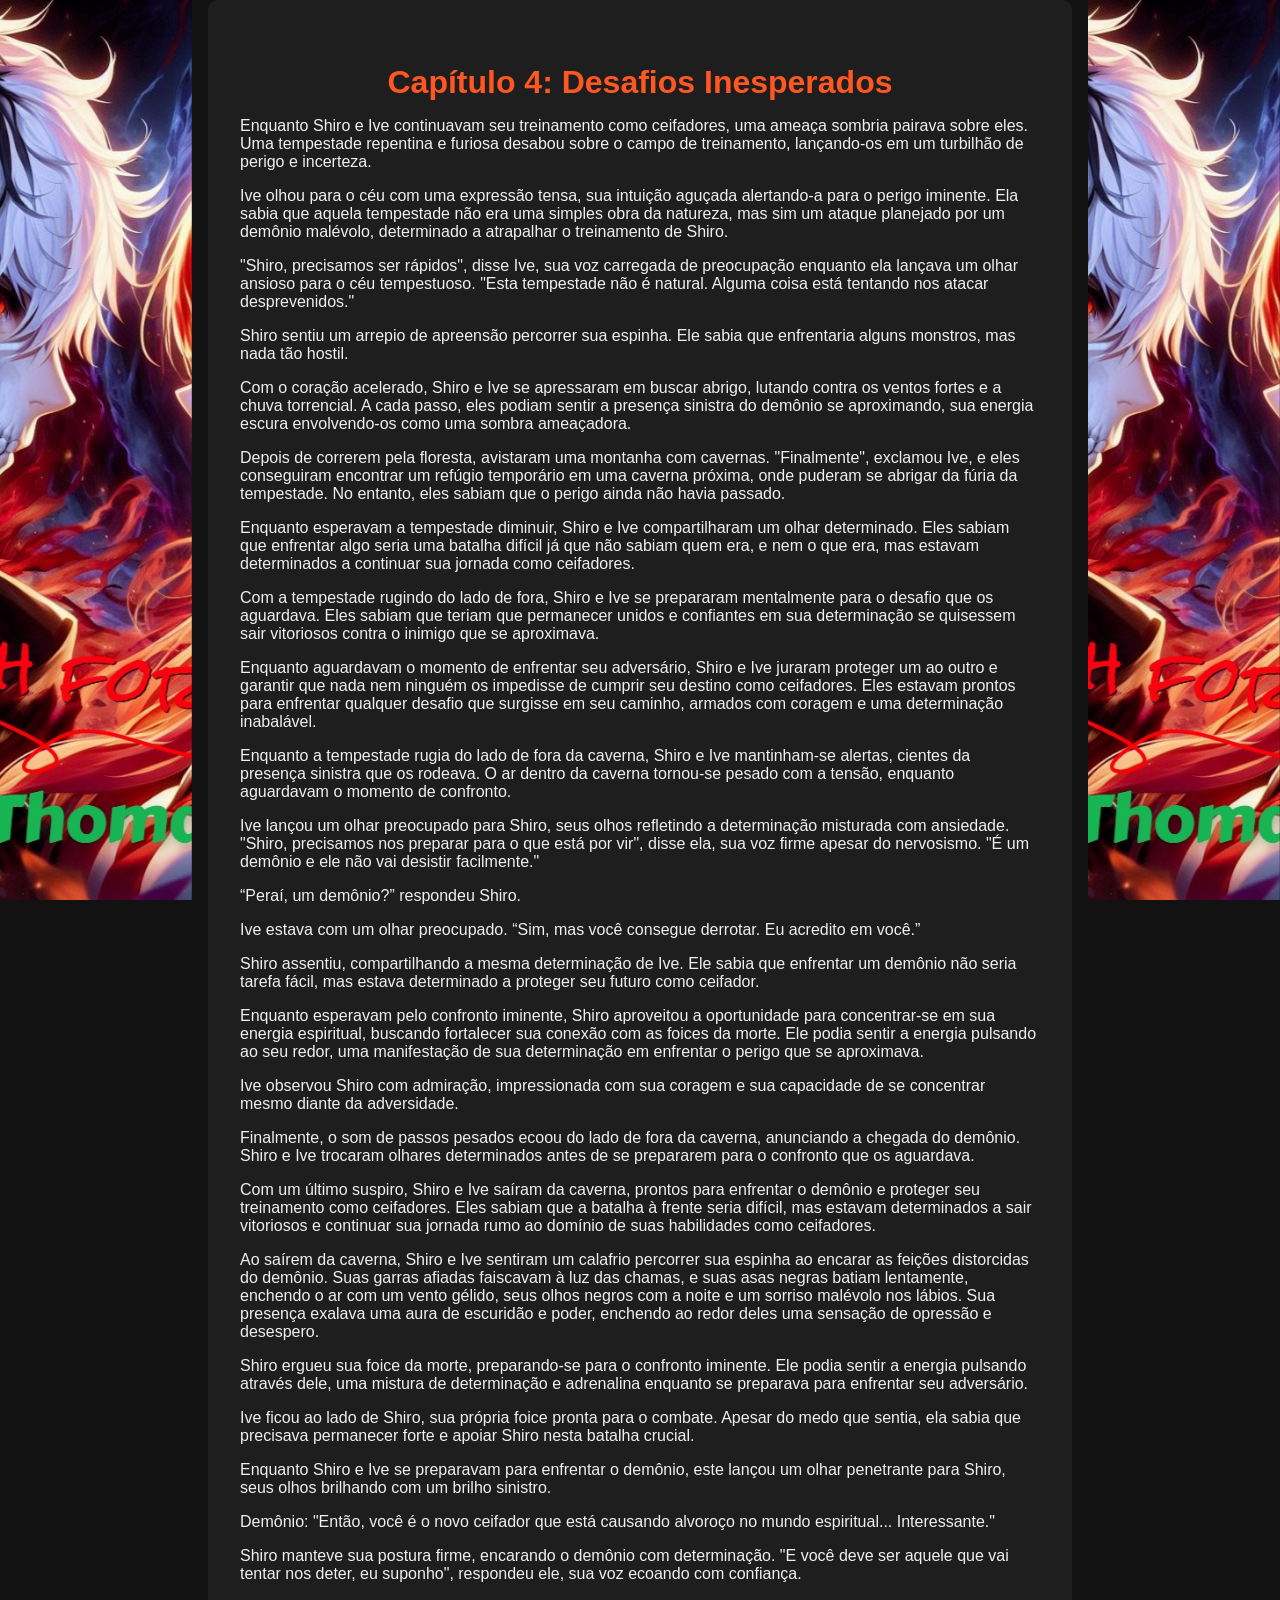
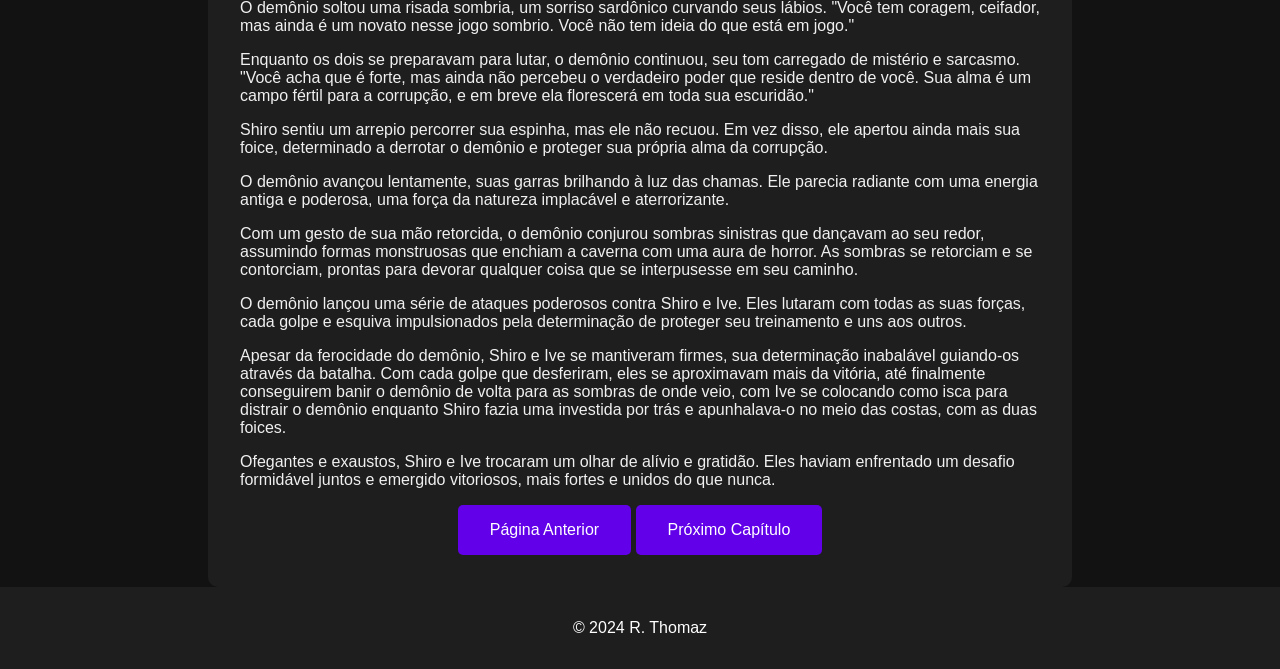
<file: capitulo4.html>
<!DOCTYPE html>
<html lang="pt-BR">
<head>
    <meta charset="UTF-8">
    <meta name="viewport" content="width=device-width, initial-scale=1.0">
    <title>Capítulo 4</title>
    <style>
        body {
          font-family: Arial, sans-serif;
          margin: 0;
          padding: 0;
          background-color: #121212;
          color: #f0f0f0;
          position: relative;
      }
  
      .page {
          display: none;
          padding: 2rem;
          max-width: 800px;
          margin: auto;
          background-color: #1e1e1e;
          border-radius: 10px;
          min-height: 100vh;
          position: relative;
          z-index: 1; /* Garante que o conteúdo principal fique acima das colunas laterais */
      }
  
      .page.active {
          display: block;
      }
  
      .pagination {
          text-align: center;
          margin-top: 1rem;
      }
  
      .btn {
          display: inline-block;
          padding: 1rem 2rem;
          background-color: #6200ea;
          color: #ffffff;
          text-decoration: none;
          border-radius: 5px;
          transition: background-color 0.3s;
      }
  
      .btn:hover {
          background-color: #3700b3;
      }
  
      .btn.disabled {
          background-color: #cccccc;
          cursor: not-allowed;
      }
  
      footer {
          text-align: center;
          padding: 1rem;
          background-color: #1e1e1e;
          color: #ffffff;
      }
  
      .chapter-title {
          font-size: 2rem;
          font-weight: bold;
          color: #ff5722; /* Cor laranja para destaque */
          text-align: center;
          margin-bottom: 1rem;
      }
  
      .illustration-container {
          display: flex;
          align-items: center; /* Alinha verticalmente o texto e a imagem */
          margin: 1rem 0;
      }
  
      .illustration-container .text {
          flex: 1; /* Faz o texto ocupar o espaço restante */
          margin-right: 1rem; /* Espaço entre o texto e a imagem */
      }
  
      .illustration-container .illustration {
          max-width: 200px; /* Ajuste conforme necessário */
          height: auto;
      }
  
      .side {
          position: fixed; /* Use fixed para as colunas laterais ficarem fixas */
          top: 0;
          bottom: 0;
          width: 15%; /* Ajuste a largura conforme necessário */
          background: no-repeat center center;
          background-size: cover;
          z-index: 0; /* Colunas laterais ficam atrás do conteúdo principal */
      }
  
      .side.left {
          left: 0;
          background-image: url('capa.jpg'); /* Imagem da coluna esquerda */
      }
  
      .side.right {
          right: 0;
          background-image: url('capa.jpg'); /* Imagem da coluna direita */
      }
      </style>
<body>
    <div class="page active" id="page1">
        <article>
            <p class="chapter-title">Capítulo 4: Desafios Inesperados</p>
            <p>Enquanto Shiro e Ive continuavam seu treinamento como ceifadores, uma ameaça sombria pairava sobre eles. Uma tempestade repentina e furiosa desabou sobre o campo de treinamento, lançando-os em um turbilhão de perigo e incerteza.</p>

            <p>Ive olhou para o céu com uma expressão tensa, sua intuição aguçada alertando-a para o perigo iminente. Ela sabia que aquela tempestade não era uma simples obra da natureza, mas sim um ataque planejado por um demônio malévolo, determinado a atrapalhar o treinamento de Shiro.</p>
            
            <p>"Shiro, precisamos ser rápidos", disse Ive, sua voz carregada de preocupação enquanto ela lançava um olhar ansioso para o céu tempestuoso. "Esta tempestade não é natural. Alguma coisa está tentando nos atacar desprevenidos."</p>
            
            <p>Shiro sentiu um arrepio de apreensão percorrer sua espinha. Ele sabia que enfrentaria alguns monstros, mas nada tão hostil.</p>
            
            <p>Com o coração acelerado, Shiro e Ive se apressaram em buscar abrigo, lutando contra os ventos fortes e a chuva torrencial. A cada passo, eles podiam sentir a presença sinistra do demônio se aproximando, sua energia escura envolvendo-os como uma sombra ameaçadora.</p>
            
            <p>Depois de correrem pela floresta, avistaram uma montanha com cavernas. "Finalmente", exclamou Ive, e eles conseguiram encontrar um refúgio temporário em uma caverna próxima, onde puderam se abrigar da fúria da tempestade. No entanto, eles sabiam que o perigo ainda não havia passado.</p>
            
            <p>Enquanto esperavam a tempestade diminuir, Shiro e Ive compartilharam um olhar determinado. Eles sabiam que enfrentar algo seria uma batalha difícil já que não sabiam quem era, e nem o que era, mas estavam determinados a continuar sua jornada como ceifadores.</p>
            
            <p>Com a tempestade rugindo do lado de fora, Shiro e Ive se prepararam mentalmente para o desafio que os aguardava. Eles sabiam que teriam que permanecer unidos e confiantes em sua determinação se quisessem sair vitoriosos contra o inimigo que se aproximava.</p>
            
            <p>Enquanto aguardavam o momento de enfrentar seu adversário, Shiro e Ive juraram proteger um ao outro e garantir que nada nem ninguém os impedisse de cumprir seu destino como ceifadores. Eles estavam prontos para enfrentar qualquer desafio que surgisse em seu caminho, armados com coragem e uma determinação inabalável.</p>
            
            <p>Enquanto a tempestade rugia do lado de fora da caverna, Shiro e Ive mantinham-se alertas, cientes da presença sinistra que os rodeava. O ar dentro da caverna tornou-se pesado com a tensão, enquanto aguardavam o momento de confronto.</p>
            
            <p>Ive lançou um olhar preocupado para Shiro, seus olhos refletindo a determinação misturada com ansiedade. "Shiro, precisamos nos preparar para o que está por vir", disse ela, sua voz firme apesar do nervosismo. "É um demônio e ele não vai desistir facilmente."</p>
            
            <p>“Peraí, um demônio?” respondeu Shiro.</p>
            
            <p>Ive estava com um olhar preocupado. “Sim, mas você consegue derrotar. Eu acredito em você.”</p>
            
            <p>Shiro assentiu, compartilhando a mesma determinação de Ive. Ele sabia que enfrentar um demônio não seria tarefa fácil, mas estava determinado a proteger seu futuro como ceifador.</p>
            
            <p>Enquanto esperavam pelo confronto iminente, Shiro aproveitou a oportunidade para concentrar-se em sua energia espiritual, buscando fortalecer sua conexão com as foices da morte. Ele podia sentir a energia pulsando ao seu redor, uma manifestação de sua determinação em enfrentar o perigo que se aproximava.</p>
            
            <p>Ive observou Shiro com admiração, impressionada com sua coragem e sua capacidade de se concentrar mesmo diante da adversidade.</p>
            
            <p>Finalmente, o som de passos pesados ecoou do lado de fora da caverna, anunciando a chegada do demônio. Shiro e Ive trocaram olhares determinados antes de se prepararem para o confronto que os aguardava.</p>
            
            <p>Com um último suspiro, Shiro e Ive saíram da caverna, prontos para enfrentar o demônio e proteger seu treinamento como ceifadores. Eles sabiam que a batalha à frente seria difícil, mas estavam determinados a sair vitoriosos e continuar sua jornada rumo ao domínio de suas habilidades como ceifadores.</p>
            
            <p>Ao saírem da caverna, Shiro e Ive sentiram um calafrio percorrer sua espinha ao encarar as feições distorcidas do demônio. Suas garras afiadas faiscavam à luz das chamas, e suas asas negras batiam lentamente, enchendo o ar com um vento gélido, seus olhos negros com a noite e um sorriso malévolo nos lábios. Sua presença exalava uma aura de escuridão e poder, enchendo ao redor deles uma sensação de opressão e desespero.</p>
            
            <p>Shiro ergueu sua foice da morte, preparando-se para o confronto iminente. Ele podia sentir a energia pulsando através dele, uma mistura de determinação e adrenalina enquanto se preparava para enfrentar seu adversário.</p>
            
            <p>Ive ficou ao lado de Shiro, sua própria foice pronta para o combate. Apesar do medo que sentia, ela sabia que precisava permanecer forte e apoiar Shiro nesta batalha crucial.</p>
            
            <p>Enquanto Shiro e Ive se preparavam para enfrentar o demônio, este lançou um olhar penetrante para Shiro, seus olhos brilhando com um brilho sinistro.</p>
            
            <p>Demônio: "Então, você é o novo ceifador que está causando alvoroço no mundo espiritual... Interessante."</p>
            
            <p>Shiro manteve sua postura firme, encarando o demônio com determinação. "E você deve ser aquele que vai tentar nos deter, eu suponho", respondeu ele, sua voz ecoando com confiança.</p>
            
            <p>O demônio soltou uma risada sombria, um sorriso sardônico curvando seus lábios. "Você tem coragem, ceifador, mas ainda é um novato nesse jogo sombrio. Você não tem ideia do que está em jogo."</p>
            
            <p>Enquanto os dois se preparavam para lutar, o demônio continuou, seu tom carregado de mistério e sarcasmo. "Você acha que é forte, mas ainda não percebeu o verdadeiro poder que reside dentro de você. Sua alma é um campo fértil para a corrupção, e em breve ela florescerá em toda sua escuridão."</p>
            
            <p>Shiro sentiu um arrepio percorrer sua espinha, mas ele não recuou. Em vez disso, ele apertou ainda mais sua foice, determinado a derrotar o demônio e proteger sua própria alma da corrupção.</p>
            
            <p>O demônio avançou lentamente, suas garras brilhando à luz das chamas. Ele parecia radiante com uma energia antiga e poderosa, uma força da natureza implacável e aterrorizante.</p>
            
            <p>Com um gesto de sua mão retorcida, o demônio conjurou sombras sinistras que dançavam ao seu redor, assumindo formas monstruosas que enchiam a caverna com uma aura de horror. As sombras se retorciam e se contorciam, prontas para devorar qualquer coisa que se interpusesse em seu caminho.</p>
            
            <p>O demônio lançou uma série de ataques poderosos contra Shiro e Ive. Eles lutaram com todas as suas forças, cada golpe e esquiva impulsionados pela determinação de proteger seu treinamento e uns aos outros.</p>
            
            <p>Apesar da ferocidade do demônio, Shiro e Ive se mantiveram firmes, sua determinação inabalável guiando-os através da batalha. Com cada golpe que desferiram, eles se aproximavam mais da vitória, até finalmente conseguirem banir o demônio de volta para as sombras de onde veio, com Ive se colocando como isca para distrair o demônio enquanto Shiro fazia uma investida por trás e apunhalava-o no meio das costas, com as duas foices.</p>
            
            <p>Ofegantes e exaustos, Shiro e Ive trocaram um olhar de alívio e gratidão. Eles haviam enfrentado um desafio formidável juntos e emergido vitoriosos, mais fortes e unidos do que nunca.</p>
                           
        </article>
        <div class="pagination">
            <a href="capitulo3.html" id="prevPage" class="btn">Página Anterior</a>
            <a href="capitulo5.html" class="btn">Próximo Capítulo</a>
        </div>
    </div>
    <div class="side left"></div>
    <div class="side right"></div>
    <footer>
        <p>&copy; 2024 R. Thomaz</p>
    </footer>
    <script>
        let currentPage = 1;
        const totalPages = 2; // Atualize com o número total de páginas do capítulo

        function showPage(page) {
            for (let i = 1; i <= totalPages; i++) {
                document.getElementById(`page${i}`).classList.remove('active');
            }
            document.getElementById(`page${page}`).classList.add('active');
            
            // Atualizar visibilidade dos botões
            document.getElementById('prevPage').classList.toggle('disabled', page === 1);
            document.getElementById('nextPage').classList.toggle('disabled', page === totalPages);
        }

        document.getElementById('nextPage').addEventListener('click', function (e) {
            e.preventDefault();
            if (currentPage < totalPages) {
                currentPage++;
                showPage(currentPage);
            }
        });

        document.getElementById('prevPage').addEventListener('click', function (e) {
            e.preventDefault();
            if (currentPage > 1) {
                currentPage--;
                showPage(currentPage);
            }
        });

        showPage(currentPage);
    </script>
</body>
</html>
</file>
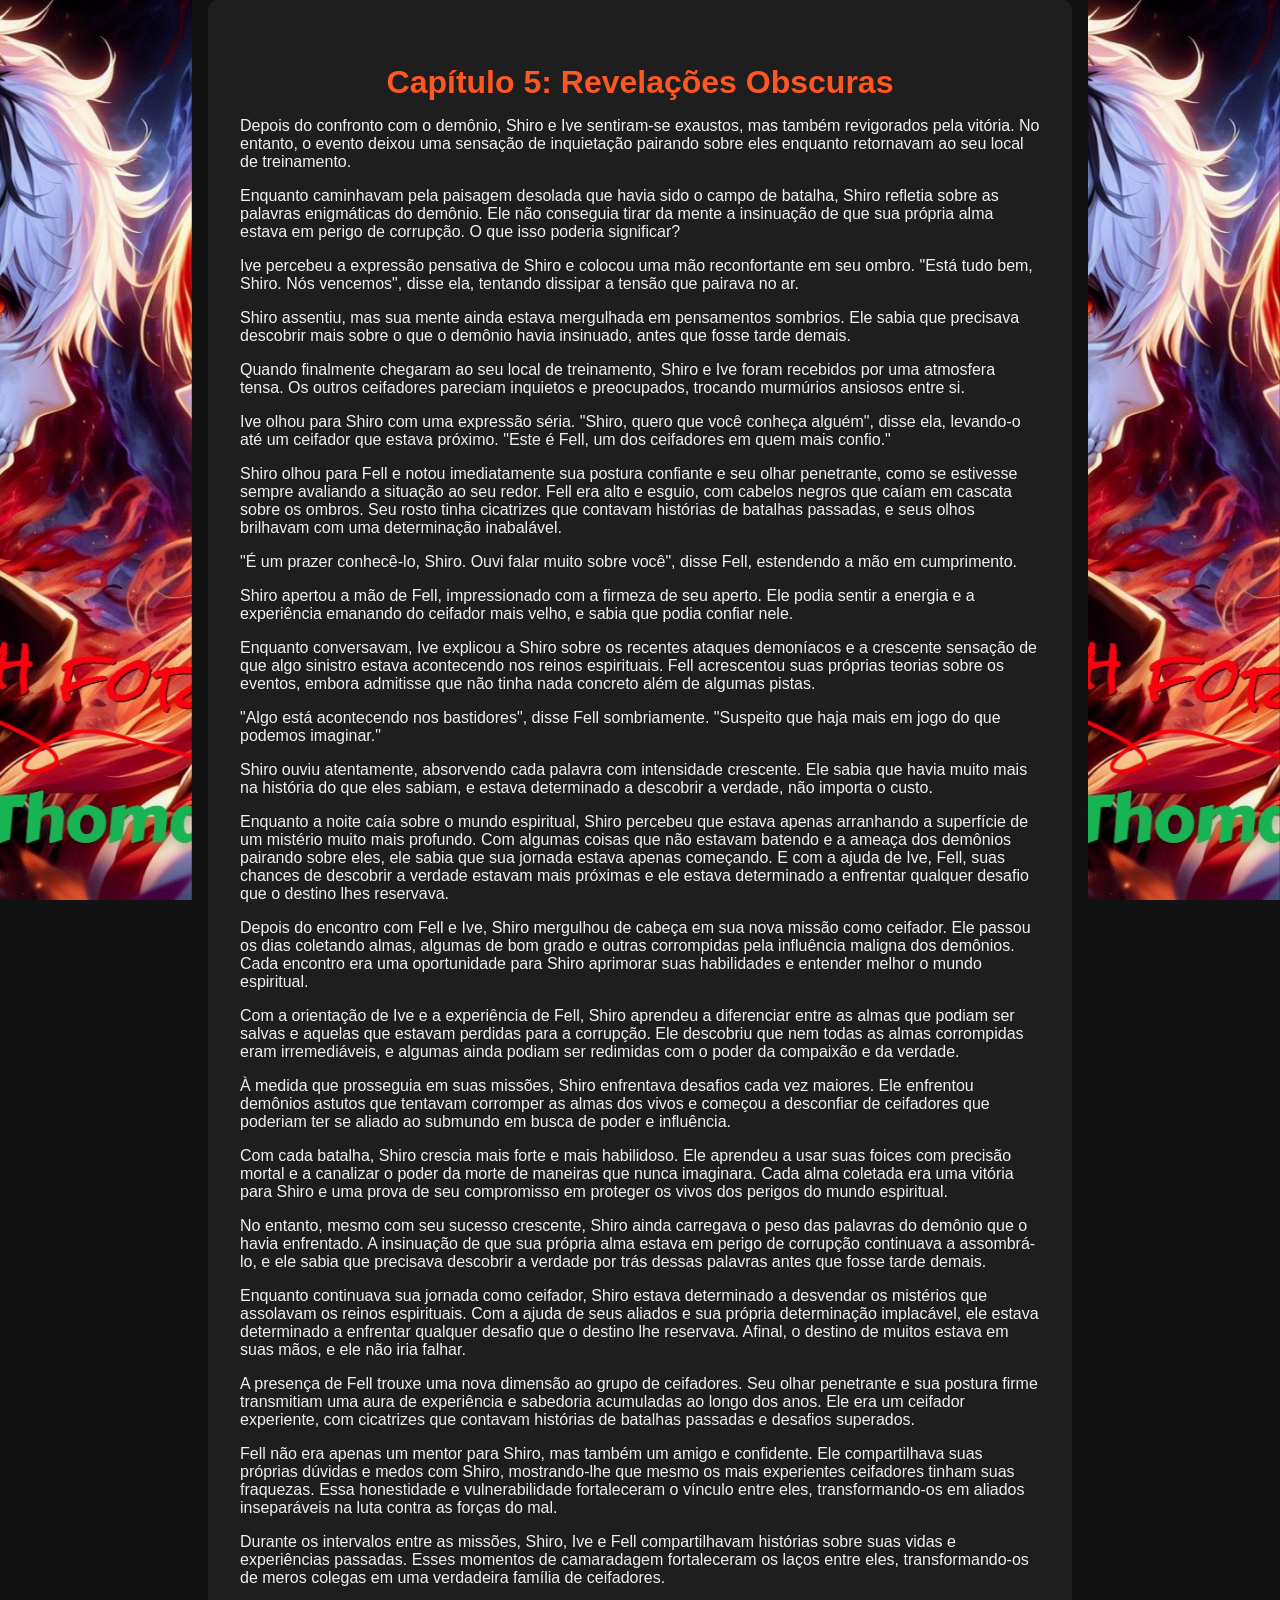
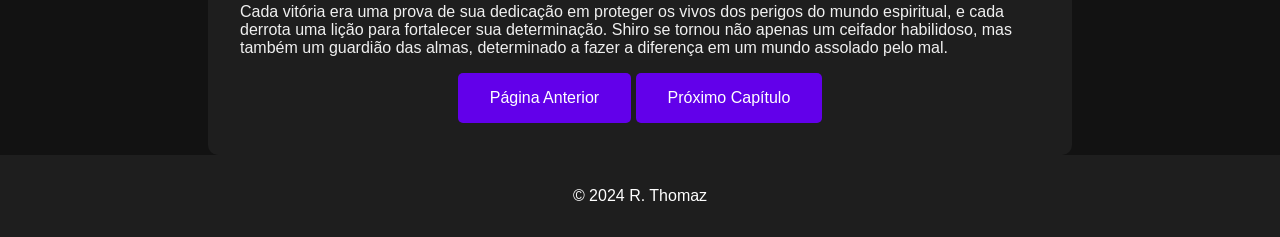
<file: capitulo5.html>
<!DOCTYPE html>
<html lang="pt-BR">
<head>
    <meta charset="UTF-8">
    <meta name="viewport" content="width=device-width, initial-scale=1.0">
    <title>Capítulo 5</title>
    <style>
        body {
          font-family: Arial, sans-serif;
          margin: 0;
          padding: 0;
          background-color: #121212;
          color: #f0f0f0;
          position: relative;
      }
  
      .page {
          display: none;
          padding: 2rem;
          max-width: 800px;
          margin: auto;
          background-color: #1e1e1e;
          border-radius: 10px;
          min-height: 100vh;
          position: relative;
          z-index: 1; /* Garante que o conteúdo principal fique acima das colunas laterais */
      }
  
      .page.active {
          display: block;
      }
  
      .pagination {
          text-align: center;
          margin-top: 1rem;
      }
  
      .btn {
          display: inline-block;
          padding: 1rem 2rem;
          background-color: #6200ea;
          color: #ffffff;
          text-decoration: none;
          border-radius: 5px;
          transition: background-color 0.3s;
      }
  
      .btn:hover {
          background-color: #3700b3;
      }
  
      .btn.disabled {
          background-color: #cccccc;
          cursor: not-allowed;
      }
  
      footer {
          text-align: center;
          padding: 1rem;
          background-color: #1e1e1e;
          color: #ffffff;
      }
  
      .chapter-title {
          font-size: 2rem;
          font-weight: bold;
          color: #ff5722; /* Cor laranja para destaque */
          text-align: center;
          margin-bottom: 1rem;
      }
  
      .illustration-container {
          display: flex;
          align-items: center; /* Alinha verticalmente o texto e a imagem */
          margin: 1rem 0;
      }
  
      .illustration-container .text {
          flex: 1; /* Faz o texto ocupar o espaço restante */
          margin-right: 1rem; /* Espaço entre o texto e a imagem */
      }
  
      .illustration-container .illustration {
          max-width: 200px; /* Ajuste conforme necessário */
          height: auto;
      }
  
      .side {
          position: fixed; /* Use fixed para as colunas laterais ficarem fixas */
          top: 0;
          bottom: 0;
          width: 15%; /* Ajuste a largura conforme necessário */
          background: no-repeat center center;
          background-size: cover;
          z-index: 0; /* Colunas laterais ficam atrás do conteúdo principal */
      }
  
      .side.left {
          left: 0;
          background-image: url('capa.jpg'); /* Imagem da coluna esquerda */
      }
  
      .side.right {
          right: 0;
          background-image: url('capa.jpg'); /* Imagem da coluna direita */
      }
      </style>
<body>
    <div class="page active" id="page1">
        <article>
            <p class="chapter-title">Capítulo 5: Revelações Obscuras</p>
            <p>Depois do confronto com o demônio, Shiro e Ive sentiram-se exaustos, mas também revigorados pela vitória. No entanto, o evento deixou uma sensação de inquietação pairando sobre eles enquanto retornavam ao seu local de treinamento.</p>

<p>Enquanto caminhavam pela paisagem desolada que havia sido o campo de batalha, Shiro refletia sobre as palavras enigmáticas do demônio. Ele não conseguia tirar da mente a insinuação de que sua própria alma estava em perigo de corrupção. O que isso poderia significar?</p>

<p>Ive percebeu a expressão pensativa de Shiro e colocou uma mão reconfortante em seu ombro. "Está tudo bem, Shiro. Nós vencemos", disse ela, tentando dissipar a tensão que pairava no ar.</p>

<p>Shiro assentiu, mas sua mente ainda estava mergulhada em pensamentos sombrios. Ele sabia que precisava descobrir mais sobre o que o demônio havia insinuado, antes que fosse tarde demais.</p>

<p>Quando finalmente chegaram ao seu local de treinamento, Shiro e Ive foram recebidos por uma atmosfera tensa. Os outros ceifadores pareciam inquietos e preocupados, trocando murmúrios ansiosos entre si.</p>

<p>Ive olhou para Shiro com uma expressão séria. "Shiro, quero que você conheça alguém", disse ela, levando-o até um ceifador que estava próximo. "Este é Fell, um dos ceifadores em quem mais confio."</p>

<p>Shiro olhou para Fell e notou imediatamente sua postura confiante e seu olhar penetrante, como se estivesse sempre avaliando a situação ao seu redor. Fell era alto e esguio, com cabelos negros que caíam em cascata sobre os ombros. Seu rosto tinha cicatrizes que contavam histórias de batalhas passadas, e seus olhos brilhavam com uma determinação inabalável.</p>

<p>"É um prazer conhecê-lo, Shiro. Ouvi falar muito sobre você", disse Fell, estendendo a mão em cumprimento.</p>

<p>Shiro apertou a mão de Fell, impressionado com a firmeza de seu aperto. Ele podia sentir a energia e a experiência emanando do ceifador mais velho, e sabia que podia confiar nele.</p>

<p>Enquanto conversavam, Ive explicou a Shiro sobre os recentes ataques demoníacos e a crescente sensação de que algo sinistro estava acontecendo nos reinos espirituais. Fell acrescentou suas próprias teorias sobre os eventos, embora admitisse que não tinha nada concreto além de algumas pistas.</p>

<p>"Algo está acontecendo nos bastidores", disse Fell sombriamente. "Suspeito que haja mais em jogo do que podemos imaginar."</p>

<p>Shiro ouviu atentamente, absorvendo cada palavra com intensidade crescente. Ele sabia que havia muito mais na história do que eles sabiam, e estava determinado a descobrir a verdade, não importa o custo.</p>

<p>Enquanto a noite caía sobre o mundo espiritual, Shiro percebeu que estava apenas arranhando a superfície de um mistério muito mais profundo. Com algumas coisas que não estavam batendo e a ameaça dos demônios pairando sobre eles, ele sabia que sua jornada estava apenas começando. E com a ajuda de Ive, Fell, suas chances de descobrir a verdade estavam mais próximas e ele estava determinado a enfrentar qualquer desafio que o destino lhes reservava.</p>

<p>Depois do encontro com Fell e Ive, Shiro mergulhou de cabeça em sua nova missão como ceifador. Ele passou os dias coletando almas, algumas de bom grado e outras corrompidas pela influência maligna dos demônios. Cada encontro era uma oportunidade para Shiro aprimorar suas habilidades e entender melhor o mundo espiritual.</p>

<p>Com a orientação de Ive e a experiência de Fell, Shiro aprendeu a diferenciar entre as almas que podiam ser salvas e aquelas que estavam perdidas para a corrupção. Ele descobriu que nem todas as almas corrompidas eram irremediáveis, e algumas ainda podiam ser redimidas com o poder da compaixão e da verdade.</p>

<p>À medida que prosseguia em suas missões, Shiro enfrentava desafios cada vez maiores. Ele enfrentou demônios astutos que tentavam corromper as almas dos vivos e começou a desconfiar de ceifadores que poderiam ter se aliado ao submundo em busca de poder e influência.</p>

<p>Com cada batalha, Shiro crescia mais forte e mais habilidoso. Ele aprendeu a usar suas foices com precisão mortal e a canalizar o poder da morte de maneiras que nunca imaginara. Cada alma coletada era uma vitória para Shiro e uma prova de seu compromisso em proteger os vivos dos perigos do mundo espiritual.</p>

<p>No entanto, mesmo com seu sucesso crescente, Shiro ainda carregava o peso das palavras do demônio que o havia enfrentado. A insinuação de que sua própria alma estava em perigo de corrupção continuava a assombrá-lo, e ele sabia que precisava descobrir a verdade por trás dessas palavras antes que fosse tarde demais.</p>

<p>Enquanto continuava sua jornada como ceifador, Shiro estava determinado a desvendar os mistérios que assolavam os reinos espirituais. Com a ajuda de seus aliados e sua própria determinação implacável, ele estava determinado a enfrentar qualquer desafio que o destino lhe reservava. Afinal, o destino de muitos estava em suas mãos, e ele não iria falhar.</p>

<p>A presença de Fell trouxe uma nova dimensão ao grupo de ceifadores. Seu olhar penetrante e sua postura firme transmitiam uma aura de experiência e sabedoria acumuladas ao longo dos anos. Ele era um ceifador experiente, com cicatrizes que contavam histórias de batalhas passadas e desafios superados.</p>

<p>Fell não era apenas um mentor para Shiro, mas também um amigo e confidente. Ele compartilhava suas próprias dúvidas e medos com Shiro, mostrando-lhe que mesmo os mais experientes ceifadores tinham suas fraquezas. Essa honestidade e vulnerabilidade fortaleceram o vínculo entre eles, transformando-os em aliados inseparáveis na luta contra as forças do mal.</p>

<p>Durante os intervalos entre as missões, Shiro, Ive e Fell compartilhavam histórias sobre suas vidas e experiências passadas. Esses momentos de camaradagem fortaleceram os laços entre eles, transformando-os de meros colegas em uma verdadeira família de ceifadores.</p>

<p>Cada vitória era uma prova de sua dedicação em proteger os vivos dos perigos do mundo espiritual, e cada derrota uma lição para fortalecer sua determinação. Shiro se tornou não apenas um ceifador habilidoso, mas também um guardião das almas, determinado a fazer a diferença em um mundo assolado pelo mal.</p>

           
        </article>
        <div class="pagination">
            <a href="capitulo4.html" id="prevPage" class="btn">Página Anterior</a>
            <a href="capitulo6.html" class="btn">Próximo Capítulo</a>
        </div>
    </div>
    <div class="side left"></div>
    <div class="side right"></div>
    <footer>
        <p>&copy; 2024 R. Thomaz</p>
    </footer>
    <script>
        let currentPage = 1;
        const totalPages = 2; // Atualize com o número total de páginas do capítulo

        function showPage(page) {
            for (let i = 1; i <= totalPages; i++) {
                document.getElementById(`page${i}`).classList.remove('active');
            }
            document.getElementById(`page${page}`).classList.add('active');
            
            // Atualizar visibilidade dos botões
            document.getElementById('prevPage').classList.toggle('disabled', page === 1);
            document.getElementById('nextPage').classList.toggle('disabled', page === totalPages);
        }

        document.getElementById('nextPage').addEventListener('click', function (e) {
            e.preventDefault();
            if (currentPage < totalPages) {
                currentPage++;
                showPage(currentPage);
            }
        });

        document.getElementById('prevPage').addEventListener('click', function (e) {
            e.preventDefault();
            if (currentPage > 1) {
                currentPage--;
                showPage(currentPage);
            }
        });

        showPage(currentPage);
    </script>
</body>
</html>
</file>
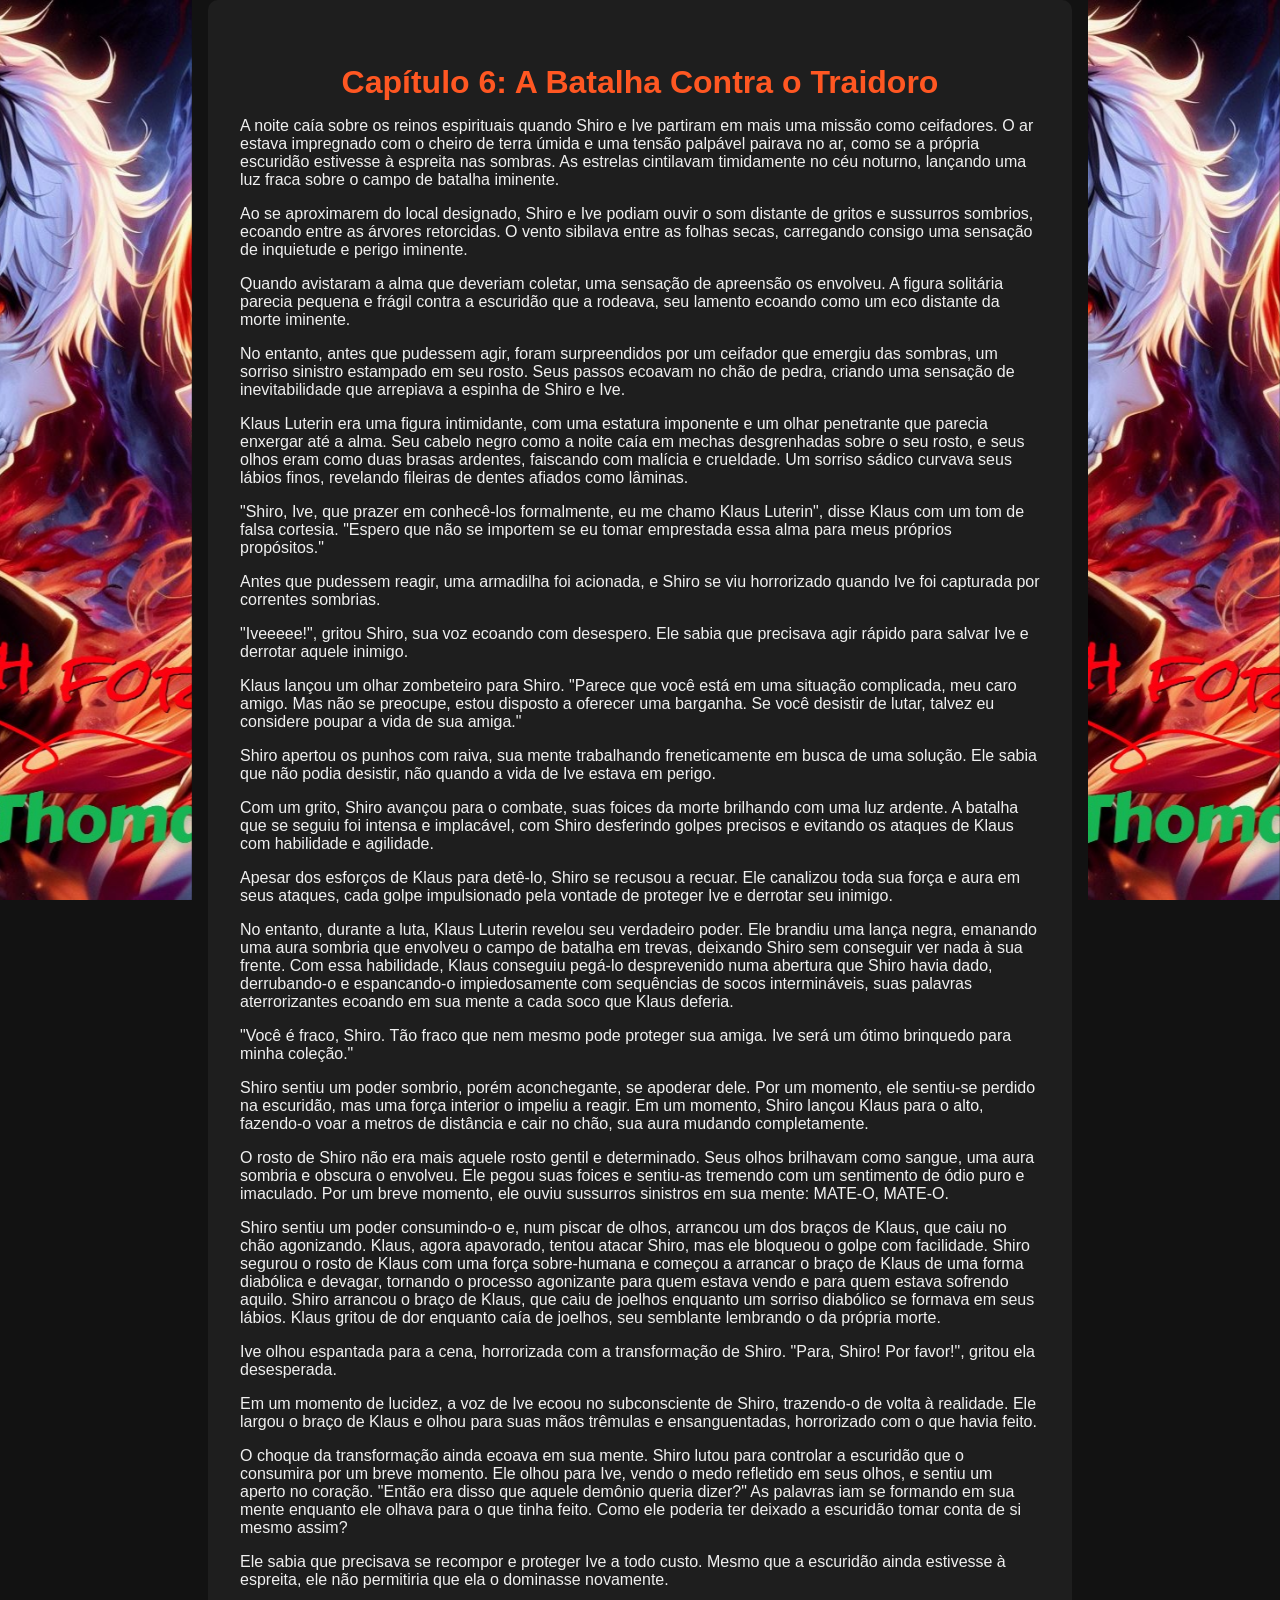
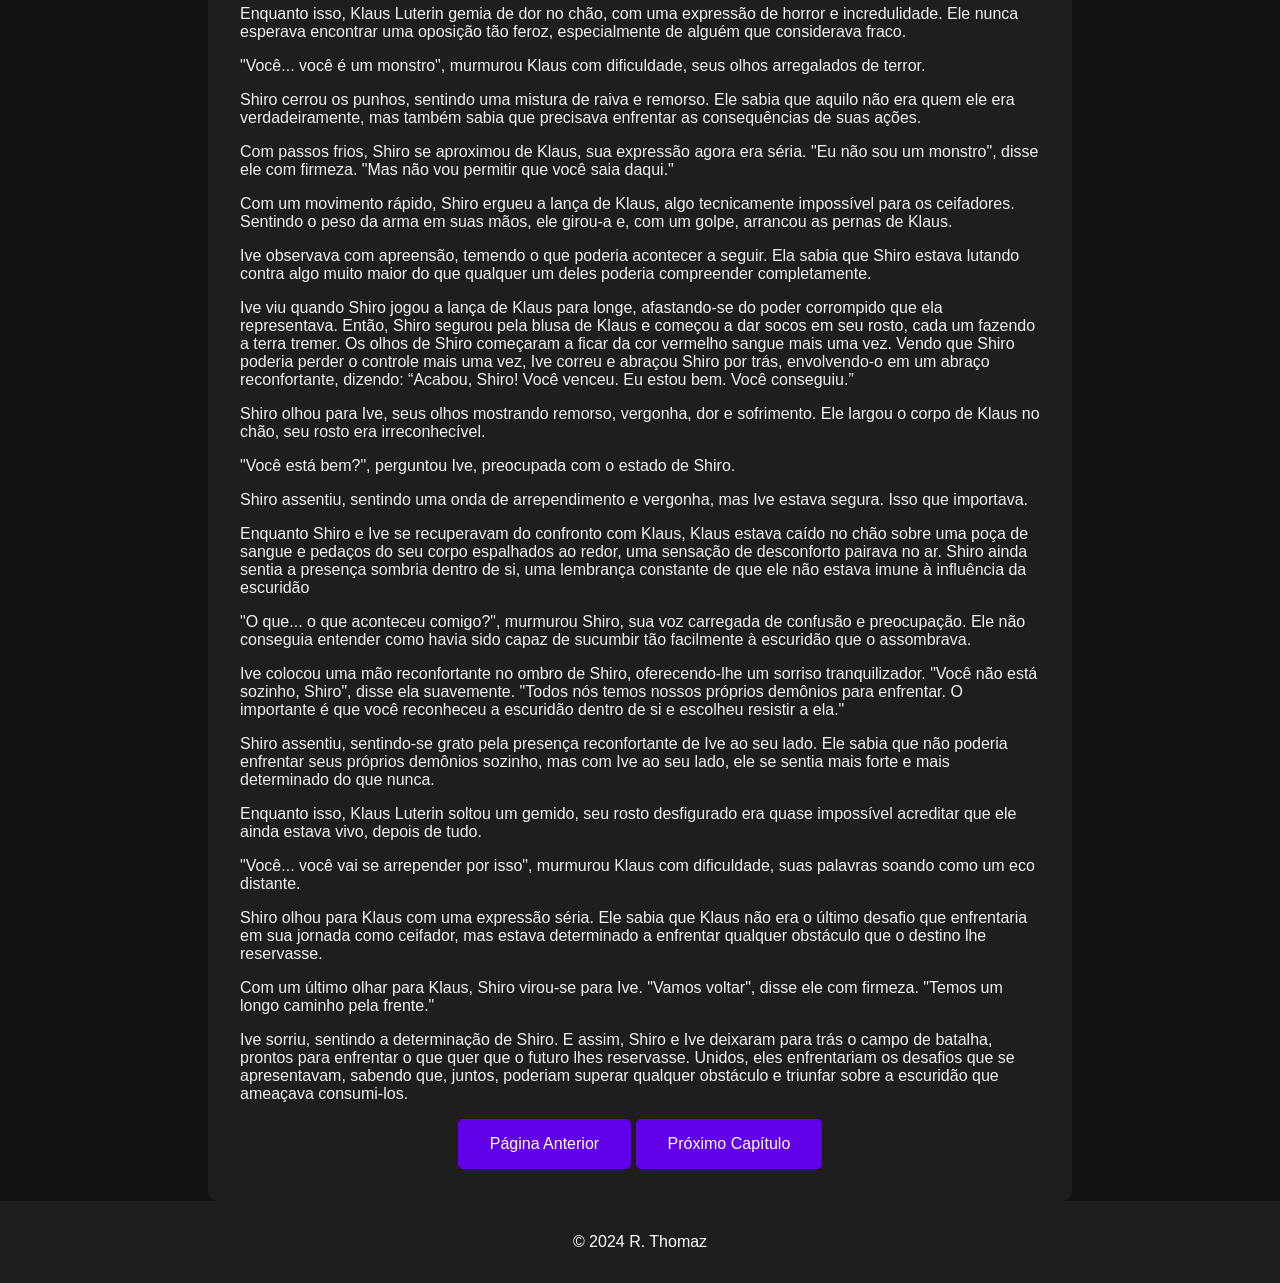
<file: capitulo6.html>
<!DOCTYPE html>
<html lang="pt-BR">
<head>
    <meta charset="UTF-8">
    <meta name="viewport" content="width=device-width, initial-scale=1.0">
    <title>Capítulo 6</title>
    <style>
        body {
          font-family: Arial, sans-serif;
          margin: 0;
          padding: 0;
          background-color: #121212;
          color: #f0f0f0;
          position: relative;
      }
  
      .page {
          display: none;
          padding: 2rem;
          max-width: 800px;
          margin: auto;
          background-color: #1e1e1e;
          border-radius: 10px;
          min-height: 100vh;
          position: relative;
          z-index: 1; /* Garante que o conteúdo principal fique acima das colunas laterais */
      }
  
      .page.active {
          display: block;
      }
  
      .pagination {
          text-align: center;
          margin-top: 1rem;
      }
  
      .btn {
          display: inline-block;
          padding: 1rem 2rem;
          background-color: #6200ea;
          color: #ffffff;
          text-decoration: none;
          border-radius: 5px;
          transition: background-color 0.3s;
      }
  
      .btn:hover {
          background-color: #3700b3;
      }
  
      .btn.disabled {
          background-color: #cccccc;
          cursor: not-allowed;
      }
  
      footer {
          text-align: center;
          padding: 1rem;
          background-color: #1e1e1e;
          color: #ffffff;
      }
  
      .chapter-title {
          font-size: 2rem;
          font-weight: bold;
          color: #ff5722; /* Cor laranja para destaque */
          text-align: center;
          margin-bottom: 1rem;
      }
  
      .illustration-container {
          display: flex;
          align-items: center; /* Alinha verticalmente o texto e a imagem */
          margin: 1rem 0;
      }
  
      .illustration-container .text {
          flex: 1; /* Faz o texto ocupar o espaço restante */
          margin-right: 1rem; /* Espaço entre o texto e a imagem */
      }
  
      .illustration-container .illustration {
          max-width: 200px; /* Ajuste conforme necessário */
          height: auto;
      }
  
      .side {
          position: fixed; /* Use fixed para as colunas laterais ficarem fixas */
          top: 0;
          bottom: 0;
          width: 15%; /* Ajuste a largura conforme necessário */
          background: no-repeat center center;
          background-size: cover;
          z-index: 0; /* Colunas laterais ficam atrás do conteúdo principal */
      }
  
      .side.left {
          left: 0;
          background-image: url('capa.jpg'); /* Imagem da coluna esquerda */
      }
  
      .side.right {
          right: 0;
          background-image: url('capa.jpg'); /* Imagem da coluna direita */
      }
      </style>
<body>
    <div class="page active" id="page1">
        <article>
            <p class="chapter-title">Capítulo 6: A Batalha Contra o Traidoro</p>
            
            <p>A noite caía sobre os reinos espirituais quando Shiro e Ive partiram em mais uma missão como ceifadores. O ar estava impregnado com o cheiro de terra úmida e uma tensão palpável pairava no ar, como se a própria escuridão estivesse à espreita nas sombras. As estrelas cintilavam timidamente no céu noturno, lançando uma luz fraca sobre o campo de batalha iminente.</p>

            <p>Ao se aproximarem do local designado, Shiro e Ive podiam ouvir o som distante de gritos e sussurros sombrios, ecoando entre as árvores retorcidas. O vento sibilava entre as folhas secas, carregando consigo uma sensação de inquietude e perigo iminente.</p>
            
            <p>Quando avistaram a alma que deveriam coletar, uma sensação de apreensão os envolveu. A figura solitária parecia pequena e frágil contra a escuridão que a rodeava, seu lamento ecoando como um eco distante da morte iminente.</p>
            
            <p>No entanto, antes que pudessem agir, foram surpreendidos por um ceifador que emergiu das sombras, um sorriso sinistro estampado em seu rosto. Seus passos ecoavam no chão de pedra, criando uma sensação de inevitabilidade que arrepiava a espinha de Shiro e Ive.</p>
            
            <p>Klaus Luterin era uma figura intimidante, com uma estatura imponente e um olhar penetrante que parecia enxergar até a alma. Seu cabelo negro como a noite caía em mechas desgrenhadas sobre o seu rosto, e seus olhos eram como duas brasas ardentes, faiscando com malícia e crueldade. Um sorriso sádico curvava seus lábios finos, revelando fileiras de dentes afiados como lâminas.</p>
            
            <p>"Shiro, Ive, que prazer em conhecê-los formalmente, eu me chamo Klaus Luterin", disse Klaus com um tom de falsa cortesia. "Espero que não se importem se eu tomar emprestada essa alma para meus próprios propósitos."</p>
            
            <p>Antes que pudessem reagir, uma armadilha foi acionada, e Shiro se viu horrorizado quando Ive foi capturada por correntes sombrias.</p>
            
            <p>"Iveeeee!", gritou Shiro, sua voz ecoando com desespero. Ele sabia que precisava agir rápido para salvar Ive e derrotar aquele inimigo.</p>
            
            <p>Klaus lançou um olhar zombeteiro para Shiro. "Parece que você está em uma situação complicada, meu caro amigo. Mas não se preocupe, estou disposto a oferecer uma barganha. Se você desistir de lutar, talvez eu considere poupar a vida de sua amiga."</p>
            
            <p>Shiro apertou os punhos com raiva, sua mente trabalhando freneticamente em busca de uma solução. Ele sabia que não podia desistir, não quando a vida de Ive estava em perigo.</p>
            
            <p>Com um grito, Shiro avançou para o combate, suas foices da morte brilhando com uma luz ardente. A batalha que se seguiu foi intensa e implacável, com Shiro desferindo golpes precisos e evitando os ataques de Klaus com habilidade e agilidade.</p>
            
            <p>Apesar dos esforços de Klaus para detê-lo, Shiro se recusou a recuar. Ele canalizou toda sua força e aura em seus ataques, cada golpe impulsionado pela vontade de proteger Ive e derrotar seu inimigo.</p>
            
            <p>No entanto, durante a luta, Klaus Luterin revelou seu verdadeiro poder. Ele brandiu uma lança negra, emanando uma aura sombria que envolveu o campo de batalha em trevas, deixando Shiro sem conseguir ver nada à sua frente. Com essa habilidade, Klaus conseguiu pegá-lo desprevenido numa abertura que Shiro havia dado, derrubando-o e espancando-o impiedosamente com sequências de socos intermináveis, suas palavras aterrorizantes ecoando em sua mente a cada soco que Klaus deferia.</p>
            
            <p>"Você é fraco, Shiro. Tão fraco que nem mesmo pode proteger sua amiga. Ive será um ótimo brinquedo para minha coleção."</p>
            
            <p>Shiro sentiu um poder sombrio, porém aconchegante, se apoderar dele. Por um momento, ele sentiu-se perdido na escuridão, mas uma força interior o impeliu a reagir. Em um momento, Shiro lançou Klaus para o alto, fazendo-o voar a metros de distância e cair no chão, sua aura mudando completamente.</p>
            
            <p>O rosto de Shiro não era mais aquele rosto gentil e determinado. Seus olhos brilhavam como sangue, uma aura sombria e obscura o envolveu. Ele pegou suas foices e sentiu-as tremendo com um sentimento de ódio puro e imaculado. Por um breve momento, ele ouviu sussurros sinistros em sua mente: MATE-O, MATE-O.</p>
            
            <p>Shiro sentiu um poder consumindo-o e, num piscar de olhos, arrancou um dos braços de Klaus, que caiu no chão agonizando. Klaus, agora apavorado, tentou atacar Shiro, mas ele bloqueou o golpe com facilidade. Shiro segurou o rosto de Klaus com uma força sobre-humana e começou a arrancar o braço de Klaus de uma forma diabólica e devagar, tornando o processo agonizante para quem estava vendo e para quem estava sofrendo aquilo. Shiro arrancou o braço de Klaus, que caiu de joelhos enquanto um sorriso diabólico se formava em seus lábios. Klaus gritou de dor enquanto caía de joelhos, seu semblante lembrando o da própria morte.</p>
            
            <p>Ive olhou espantada para a cena, horrorizada com a transformação de Shiro. "Para, Shiro! Por favor!", gritou ela desesperada.</p>
            
            <p>Em um momento de lucidez, a voz de Ive ecoou no subconsciente de Shiro, trazendo-o de volta à realidade. Ele largou o braço de Klaus e olhou para suas mãos trêmulas e ensanguentadas, horrorizado com o que havia feito.</p>
            
            <p>O choque da transformação ainda ecoava em sua mente. Shiro lutou para controlar a escuridão que o consumira por um breve momento. Ele olhou para Ive, vendo o medo refletido em seus olhos, e sentiu um aperto no coração. "Então era disso que aquele demônio queria dizer?" As palavras iam se formando em sua mente enquanto ele olhava para o que tinha feito. Como ele poderia ter deixado a escuridão tomar conta de si mesmo assim?</p>
            
            <p>Ele sabia que precisava se recompor e proteger Ive a todo custo. Mesmo que a escuridão ainda estivesse à espreita, ele não permitiria que ela o dominasse novamente.</p>
            
            <p>Enquanto isso, Klaus Luterin gemia de dor no chão, com uma expressão de horror e incredulidade. Ele nunca esperava encontrar uma oposição tão feroz, especialmente de alguém que considerava fraco.</p>
            
            <p>"Você... você é um monstro", murmurou Klaus com dificuldade, seus olhos arregalados de terror.</p>
            
            <p>Shiro cerrou os punhos, sentindo uma mistura de raiva e remorso. Ele sabia que aquilo não era quem ele era verdadeiramente, mas também sabia que precisava enfrentar as consequências de suas ações.</p>
            
            <p>Com passos frios, Shiro se aproximou de Klaus, sua expressão agora era séria. "Eu não sou um monstro", disse ele com firmeza. "Mas não vou permitir que você saia daqui."</p>
            
            <p>Com um movimento rápido, Shiro ergueu a lança de Klaus, algo tecnicamente impossível para os ceifadores. Sentindo o peso da arma em suas mãos, ele girou-a e, com um golpe, arrancou as pernas de Klaus.</p>
            
            <p>Ive observava com apreensão, temendo o que poderia acontecer a seguir. Ela sabia que Shiro estava lutando contra algo muito maior do que qualquer um deles poderia compreender completamente.</p>
            
            <p>Ive viu quando Shiro jogou a lança de Klaus para longe, afastando-se do poder corrompido que ela representava. Então, Shiro segurou pela blusa de Klaus e começou a dar socos em seu rosto, cada um fazendo a terra tremer. Os olhos de Shiro começaram a ficar da cor vermelho sangue mais uma vez. Vendo que Shiro poderia perder o controle mais uma vez, Ive correu e abraçou Shiro por trás, envolvendo-o em um abraço reconfortante, dizendo: “Acabou, Shiro! Você venceu. Eu estou bem. Você conseguiu.”</p>
            
            <p>Shiro olhou para Ive, seus olhos mostrando remorso, vergonha, dor e sofrimento. Ele largou o corpo de Klaus no chão, seu rosto era irreconhecível.</p>
            
            <p>"Você está bem?", perguntou Ive, preocupada com o estado de Shiro.</p>
            
            <p>Shiro assentiu, sentindo uma onda de arrependimento e vergonha, mas Ive estava segura. Isso que importava.</p>
            
            <p>Enquanto Shiro e Ive se recuperavam do confronto com Klaus, Klaus estava caído no chão sobre uma poça de sangue e pedaços do seu corpo espalhados ao redor, uma sensação de desconforto pairava no ar. Shiro ainda sentia a presença sombria dentro de si, uma lembrança constante de que ele não estava imune à influência da escuridão </p>

            <p>"O que... o que aconteceu comigo?", murmurou Shiro, sua voz carregada de confusão e preocupação. Ele não conseguia entender como havia sido capaz de sucumbir tão facilmente à escuridão que o assombrava.</p>

<p>Ive colocou uma mão reconfortante no ombro de Shiro, oferecendo-lhe um sorriso tranquilizador. "Você não está sozinho, Shiro", disse ela suavemente. "Todos nós temos nossos próprios demônios para enfrentar. O importante é que você reconheceu a escuridão dentro de si e escolheu resistir a ela."</p>

<p>Shiro assentiu, sentindo-se grato pela presença reconfortante de Ive ao seu lado. Ele sabia que não poderia enfrentar seus próprios demônios sozinho, mas com Ive ao seu lado, ele se sentia mais forte e mais determinado do que nunca.</p>

<p>Enquanto isso, Klaus Luterin soltou um gemido, seu rosto desfigurado era quase impossível acreditar que ele ainda estava vivo, depois de tudo.</p>

<p>"Você... você vai se arrepender por isso", murmurou Klaus com dificuldade, suas palavras soando como um eco distante.</p>

<p>Shiro olhou para Klaus com uma expressão séria. Ele sabia que Klaus não era o último desafio que enfrentaria em sua jornada como ceifador, mas estava determinado a enfrentar qualquer obstáculo que o destino lhe reservasse.</p>

<p>Com um último olhar para Klaus, Shiro virou-se para Ive. "Vamos voltar", disse ele com firmeza. "Temos um longo caminho pela frente."</p>

<p>Ive sorriu, sentindo a determinação de Shiro. E assim, Shiro e Ive deixaram para trás o campo de batalha, prontos para enfrentar o que quer que o futuro lhes reservasse. Unidos, eles enfrentariam os desafios que se apresentavam, sabendo que, juntos, poderiam superar qualquer obstáculo e triunfar sobre a escuridão que ameaçava consumi-los.</p>

        </article>
        <div class="pagination">
            <a href="capitulo5.html" id="prevPage" class="btn">Página Anterior</a>
            <a href="capitulo7.html" class="btn">Próximo Capítulo</a>
        </div>
    </div>
    <div class="side left"></div>
    <div class="side right"></div>
    <footer>
        <p>&copy; 2024 R. Thomaz</p>
    </footer>
    <script>
        let currentPage = 1;
        const totalPages = 2; // Atualize com o número total de páginas do capítulo

        function showPage(page) {
            for (let i = 1; i <= totalPages; i++) {
                document.getElementById(`page${i}`).classList.remove('active');
            }
            document.getElementById(`page${page}`).classList.add('active');
            
            // Atualizar visibilidade dos botões
            document.getElementById('prevPage').classList.toggle('disabled', page === 1);
            document.getElementById('nextPage').classList.toggle('disabled', page === totalPages);
        }

        document.getElementById('nextPage').addEventListener('click', function (e) {
            e.preventDefault();
            if (currentPage < totalPages) {
                currentPage++;
                showPage(currentPage);
            }
        });

        document.getElementById('prevPage').addEventListener('click', function (e) {
            e.preventDefault();
            if (currentPage > 1) {
                currentPage--;
                showPage(currentPage);
            }
        });

        showPage(currentPage);
    </script>
</body>
</html>
</file>
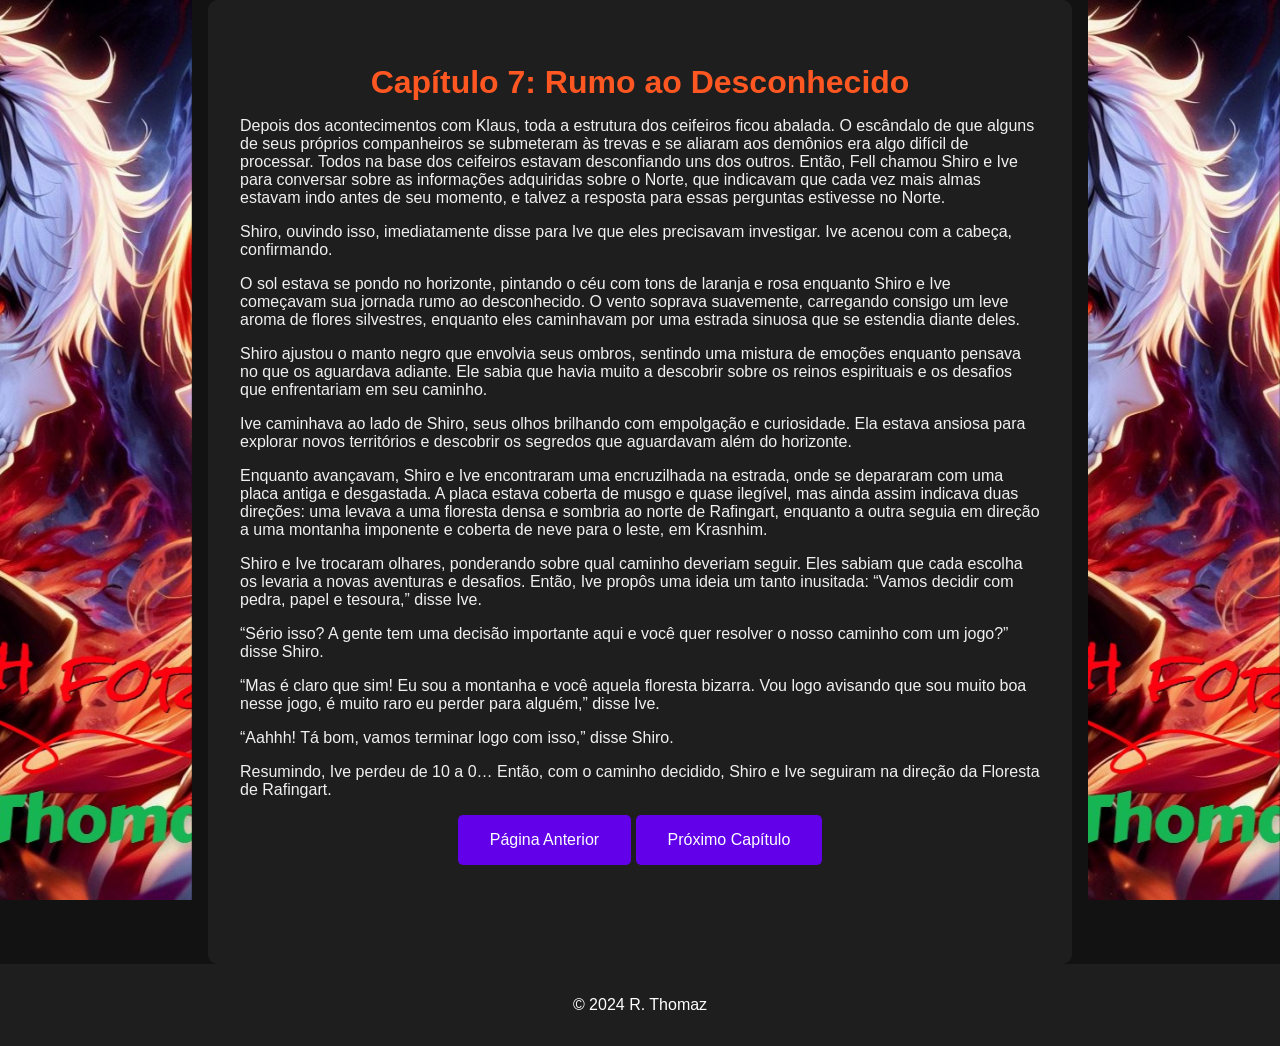
<file: capitulo7.html>
<!DOCTYPE html>
<html lang="pt-BR">
<head>
    <meta charset="UTF-8">
    <meta name="viewport" content="width=device-width, initial-scale=1.0">
    <title>Capítulo 7</title>
   
   
   <style>
        body {
          font-family: Arial, sans-serif;
          margin: 0;
          padding: 0;
          background-color: #121212;
          color: #f0f0f0;
          position: relative;
      }
  
      .page {
          display: none;
          padding: 2rem;
          max-width: 800px;
          margin: auto;
          background-color: #1e1e1e;
          border-radius: 10px;
          min-height: 100vh;
          position: relative;
          z-index: 1; /* Garante que o conteúdo principal fique acima das colunas laterais */
      }
  
      .page.active {
          display: block;
      }
  
      .pagination {
          text-align: center;
          margin-top: 1rem;
      }
  
      .btn {
          display: inline-block;
          padding: 1rem 2rem;
          background-color: #6200ea;
          color: #ffffff;
          text-decoration: none;
          border-radius: 5px;
          transition: background-color 0.3s;
      }
  
      .btn:hover {
          background-color: #3700b3;
      }
  
      .btn.disabled {
          background-color: #cccccc;
          cursor: not-allowed;
      }
  
      footer {
          text-align: center;
          padding: 1rem;
          background-color: #1e1e1e;
          color: #ffffff;
      }
  
      .chapter-title {
          font-size: 2rem;
          font-weight: bold;
          color: #ff5722; /* Cor laranja para destaque */
          text-align: center;
          margin-bottom: 1rem;
      }
  
      .illustration-container {
          display: flex;
          align-items: center; /* Alinha verticalmente o texto e a imagem */
          margin: 1rem 0;
      }
  
      .illustration-container .text {
          flex: 1; /* Faz o texto ocupar o espaço restante */
          margin-right: 1rem; /* Espaço entre o texto e a imagem */
      }
  
      .illustration-container .illustration {
          max-width: 200px; /* Ajuste conforme necessário */
          height: auto;
      }
  
      .side {
          position: fixed; /* Use fixed para as colunas laterais ficarem fixas */
          top: 0;
          bottom: 0;
          width: 15%; /* Ajuste a largura conforme necessário */
          background: no-repeat center center;
          background-size: cover;
          z-index: 0; /* Colunas laterais ficam atrás do conteúdo principal */
      }
  
      .side.left {
          left: 0;
          background-image: url('capa.jpg'); /* Imagem da coluna esquerda */
      }
  
      .side.right {
          right: 0;
          background-image: url('capa.jpg'); /* Imagem da coluna direita */
      }
      </style>
<body>
    <div class="page active" id="page1">
        <article>
            <p class="chapter-title">Capítulo 7: Rumo ao Desconhecido</p>
            <p>Depois dos acontecimentos com Klaus, toda a estrutura dos ceifeiros ficou abalada. O escândalo de que alguns de seus próprios companheiros se submeteram às trevas e se aliaram aos demônios era algo difícil de processar. Todos na base dos ceifeiros estavam desconfiando uns dos outros. Então, Fell chamou Shiro e Ive para conversar sobre as informações adquiridas sobre o Norte, que indicavam que cada vez mais almas estavam indo antes de seu momento, e talvez a resposta para essas perguntas estivesse no Norte.</p>

<p>Shiro, ouvindo isso, imediatamente disse para Ive que eles precisavam investigar. Ive acenou com a cabeça, confirmando.</p>

<p>O sol estava se pondo no horizonte, pintando o céu com tons de laranja e rosa enquanto Shiro e Ive começavam sua jornada rumo ao desconhecido. O vento soprava suavemente, carregando consigo um leve aroma de flores silvestres, enquanto eles caminhavam por uma estrada sinuosa que se estendia diante deles.</p>

<p>Shiro ajustou o manto negro que envolvia seus ombros, sentindo uma mistura de emoções enquanto pensava no que os aguardava adiante. Ele sabia que havia muito a descobrir sobre os reinos espirituais e os desafios que enfrentariam em seu caminho.</p>

<p>Ive caminhava ao lado de Shiro, seus olhos brilhando com empolgação e curiosidade. Ela estava ansiosa para explorar novos territórios e descobrir os segredos que aguardavam além do horizonte.</p>

<p>Enquanto avançavam, Shiro e Ive encontraram uma encruzilhada na estrada, onde se depararam com uma placa antiga e desgastada. A placa estava coberta de musgo e quase ilegível, mas ainda assim indicava duas direções: uma levava a uma floresta densa e sombria ao norte de Rafingart, enquanto a outra seguia em direção a uma montanha imponente e coberta de neve para o leste, em Krasnhim.</p>

<p>Shiro e Ive trocaram olhares, ponderando sobre qual caminho deveriam seguir. Eles sabiam que cada escolha os levaria a novas aventuras e desafios. Então, Ive propôs uma ideia um tanto inusitada: “Vamos decidir com pedra, papel e tesoura,” disse Ive.</p>

<p>“Sério isso? A gente tem uma decisão importante aqui e você quer resolver o nosso caminho com um jogo?” disse Shiro.</p>

<p>“Mas é claro que sim! Eu sou a montanha e você aquela floresta bizarra. Vou logo avisando que sou muito boa nesse jogo, é muito raro eu perder para alguém,” disse Ive.</p>

<p>“Aahhh! Tá bom, vamos terminar logo com isso,” disse Shiro.</p>

<p>Resumindo, Ive perdeu de 10 a 0… Então, com o caminho decidido, Shiro e Ive seguiram na direção da Floresta de Rafingart.</p>

                
        </article>
        <div class="pagination">
            <a href="capitulo6.html" id="prevPage" class="btn">Página Anterior</a>
            <a href="index.html" class="btn">Próximo Capítulo</a>
        </div>
    </div>
    <div class="side left"></div>
    <div class="side right"></div>
    <footer>
        <p>&copy; 2024 R. Thomaz</p>
    </footer>
    <script>
        let currentPage = 1;
        const totalPages = 2; // Atualize com o número total de páginas do capítulo

        function showPage(page) {
            for (let i = 1; i <= totalPages; i++) {
                document.getElementById(`page${i}`).classList.remove('active');
            }
            document.getElementById(`page${page}`).classList.add('active');
            
            // Atualizar visibilidade dos botões
            document.getElementById('prevPage').classList.toggle('disabled', page === 1);
            document.getElementById('nextPage').classList.toggle('disabled', page === totalPages);
        }

        document.getElementById('nextPage').addEventListener('click', function (e) {
            e.preventDefault();
            if (currentPage < totalPages) {
                currentPage++;
                showPage(currentPage);
            }
        });

        document.getElementById('prevPage').addEventListener('click', function (e) {
            e.preventDefault();
            if (currentPage > 1) {
                currentPage--;
                showPage(currentPage);
            }
        });

        showPage(currentPage);
    </script>
</body>
</html>
</file>
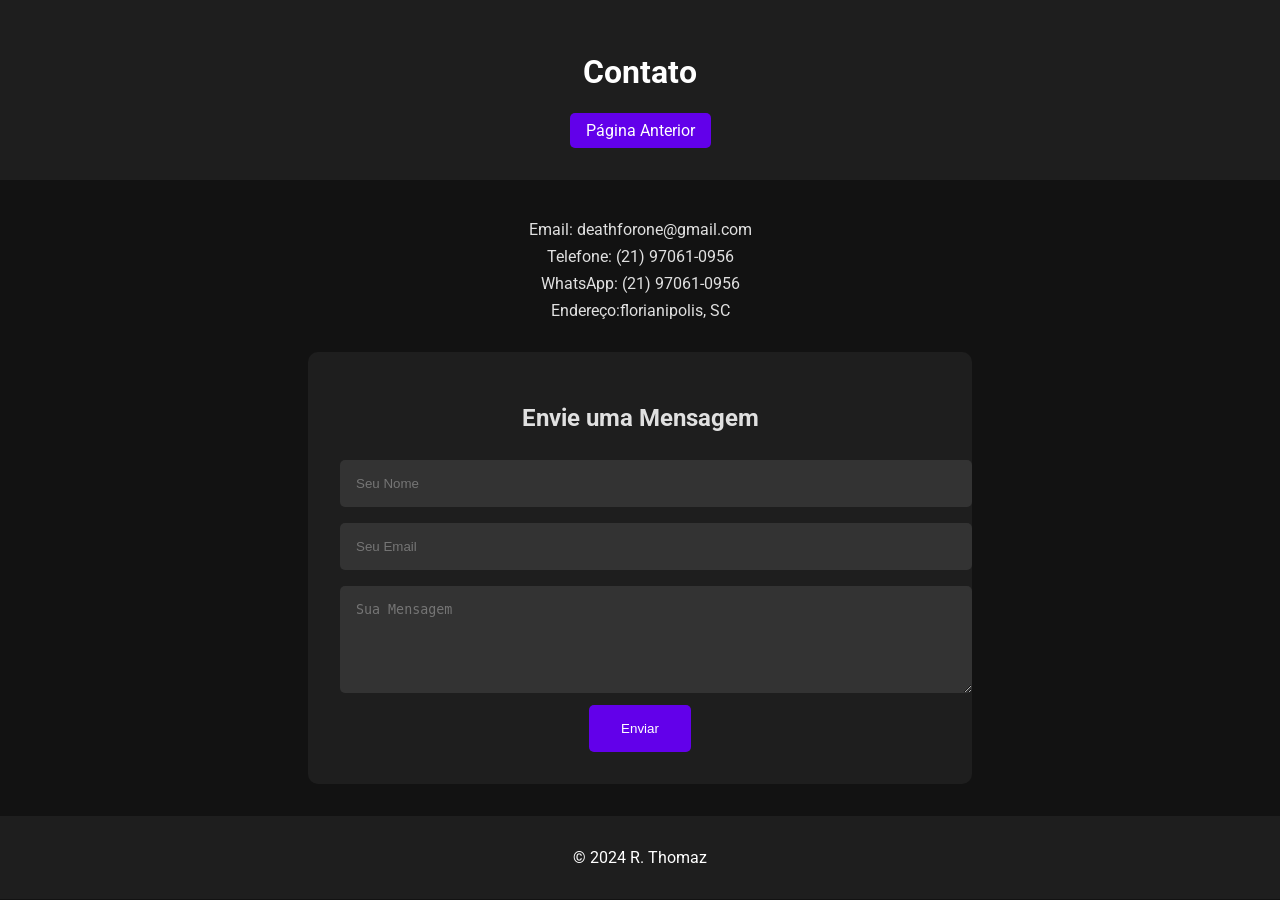
<file: contato.html>
<!DOCTYPE html>
<html lang="pt-BR">
<head>
    <meta charset="UTF-8">
    <meta name="viewport" content="width=device-width, initial-scale=1.0">
    <title>Contato</title>
    <link href="https://fonts.googleapis.com/css2?family=Roboto:wght@400;700&display=swap" rel="stylesheet">
    <style>
        body {
            font-family: 'Roboto', sans-serif;
            margin: 0;
            padding: 0;
            background-color: #121212;
            color: #e0e0e0;
        }
        header {
            text-align: center;
            padding: 2rem;
            background-color: #1e1e1e;
            color: #ffffff;
        }
        main {
            padding: 2rem;
            text-align: center;
        }
        .pagination {
            text-align: center;
            margin-top: 1rem;
        }
        .pagination a {
            display: inline-block;
            padding: 0.5rem 1rem;
            background-color: #6200ea;
            color: #ffffff;
            text-decoration: none;
            border-radius: 5px;
            transition: background-color 0.3s;
        }
        .pagination a:hover {
            background-color: #3700b3;
        }
        .contact-info {
            margin-bottom: 2rem;
        }
        .contact-info p {
            margin: 0.5rem 0;
        }
        .contact-form {
            max-width: 600px;
            margin: auto;
            background-color: #1e1e1e;
            padding: 2rem;
            border-radius: 10px;
        }
        .contact-form input, .contact-form textarea {
            width: 100%;
            padding: 1rem;
            margin: 0.5rem 0;
            border: none;
            border-radius: 5px;
            background-color: #333;
            color: #fff;
        }
        .contact-form button {
            padding: 1rem 2rem;
            background-color: #6200ea;
            color: #ffffff;
            border: none;
            border-radius: 5px;
            cursor: pointer;
            transition: background-color 0.3s;
        }
        .contact-form button:hover {
            background-color: #3700b3;
        }
        footer {
            text-align: center;
            padding: 1rem;
            background-color: #1e1e1e;
            color: #ffffff;
        }
    </style>
</head>
<body>
    <header>
        <h1>Contato</h1>
        <div class="pagination">
            <a href="index.html" id="prevPage" class="btn">Página Anterior</a>
        </div>
    </header>
   
    <main>
        <section class="contact-info">
            <p>Email: deathforone@gmail.com</p>
            <p>Telefone: (21) 97061-0956 </p>
            <p>WhatsApp: (21) 97061-0956</p>
            <p>Endereço:florianipolis, SC</p>
        </section>
        <section class="contact-form">
            <h2>Envie uma Mensagem</h2>
            <form action="enviar_mensagem.php" method="post">
                <input type="text" name="nome" placeholder="Seu Nome" required>
                <input type="email" name="email" placeholder="Seu Email" required>
                <textarea name="mensagem" rows="5" placeholder="Sua Mensagem" required></textarea>
                <button type="submit">Enviar</button>
            </form>
        </section>
    </main>
    <footer>
        <p>© 2024 R. Thomaz</p>
    </footer>
</body>
</html>
</file>
